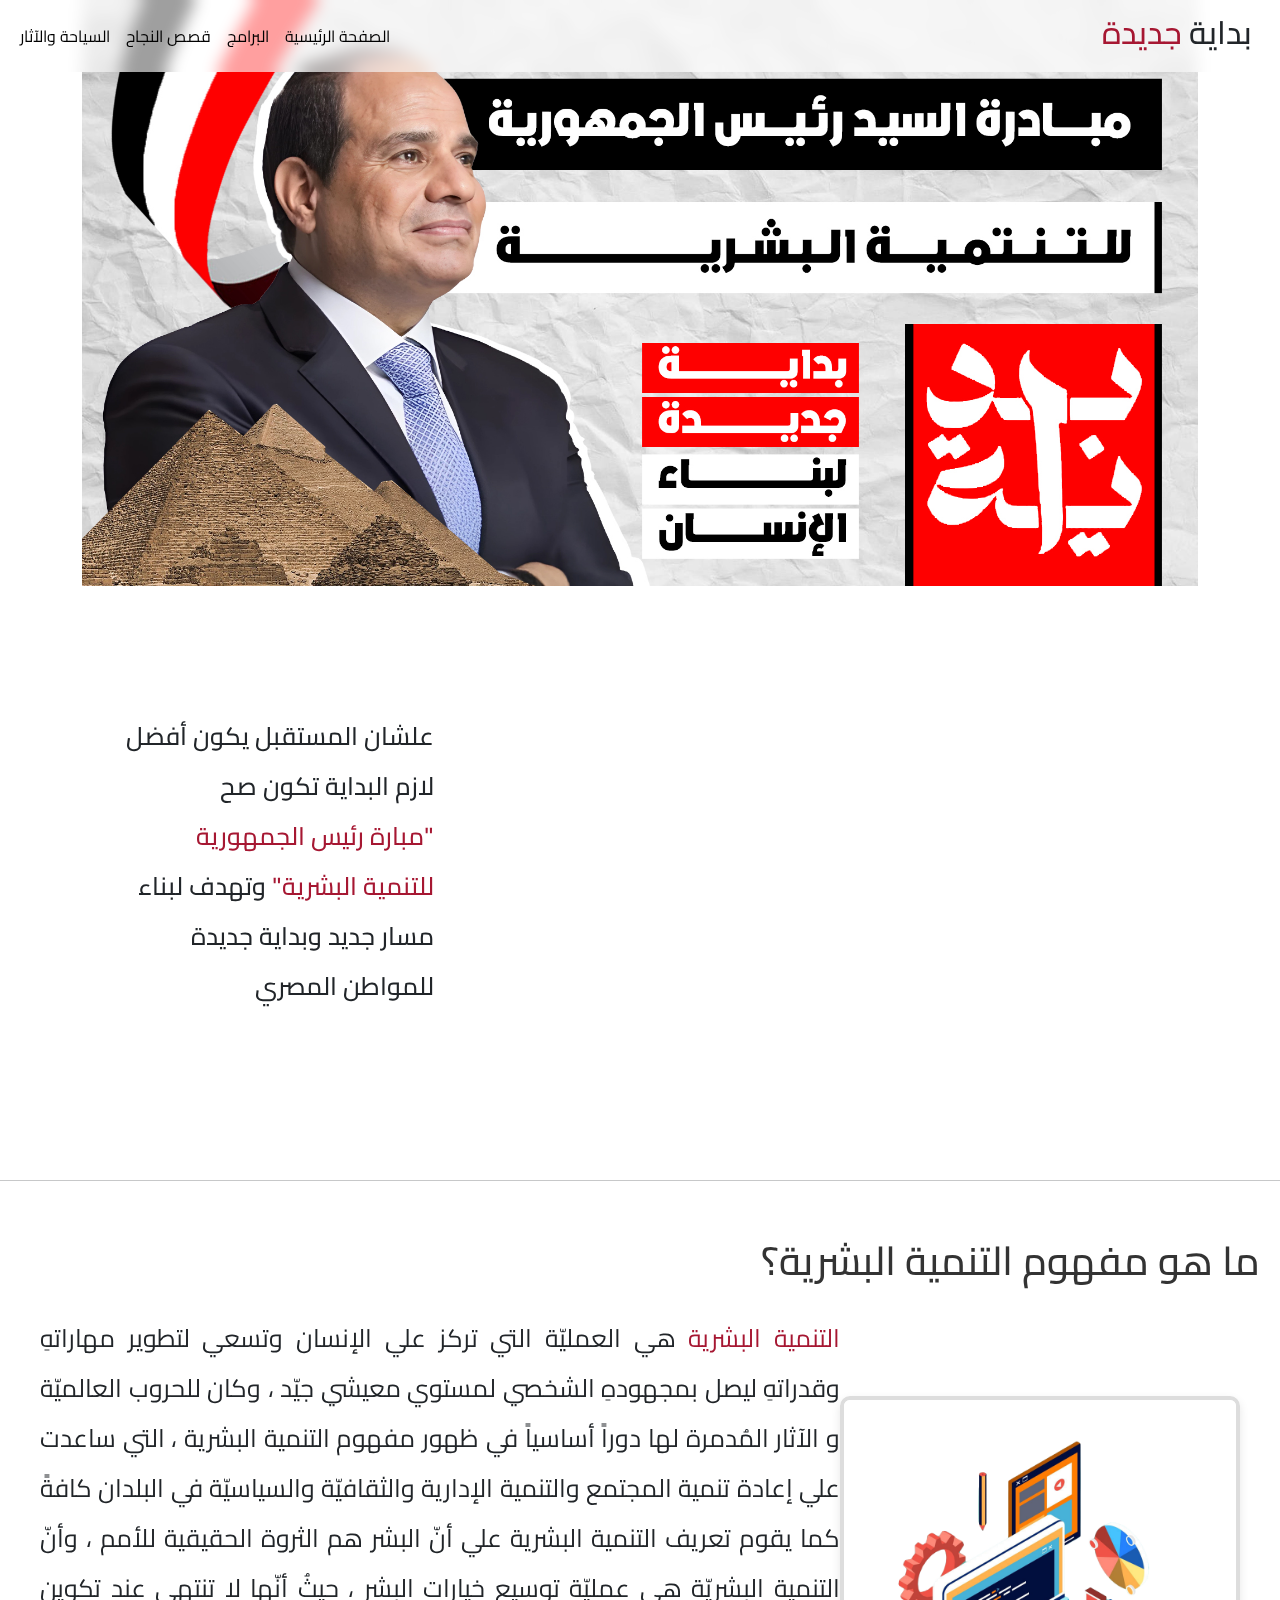
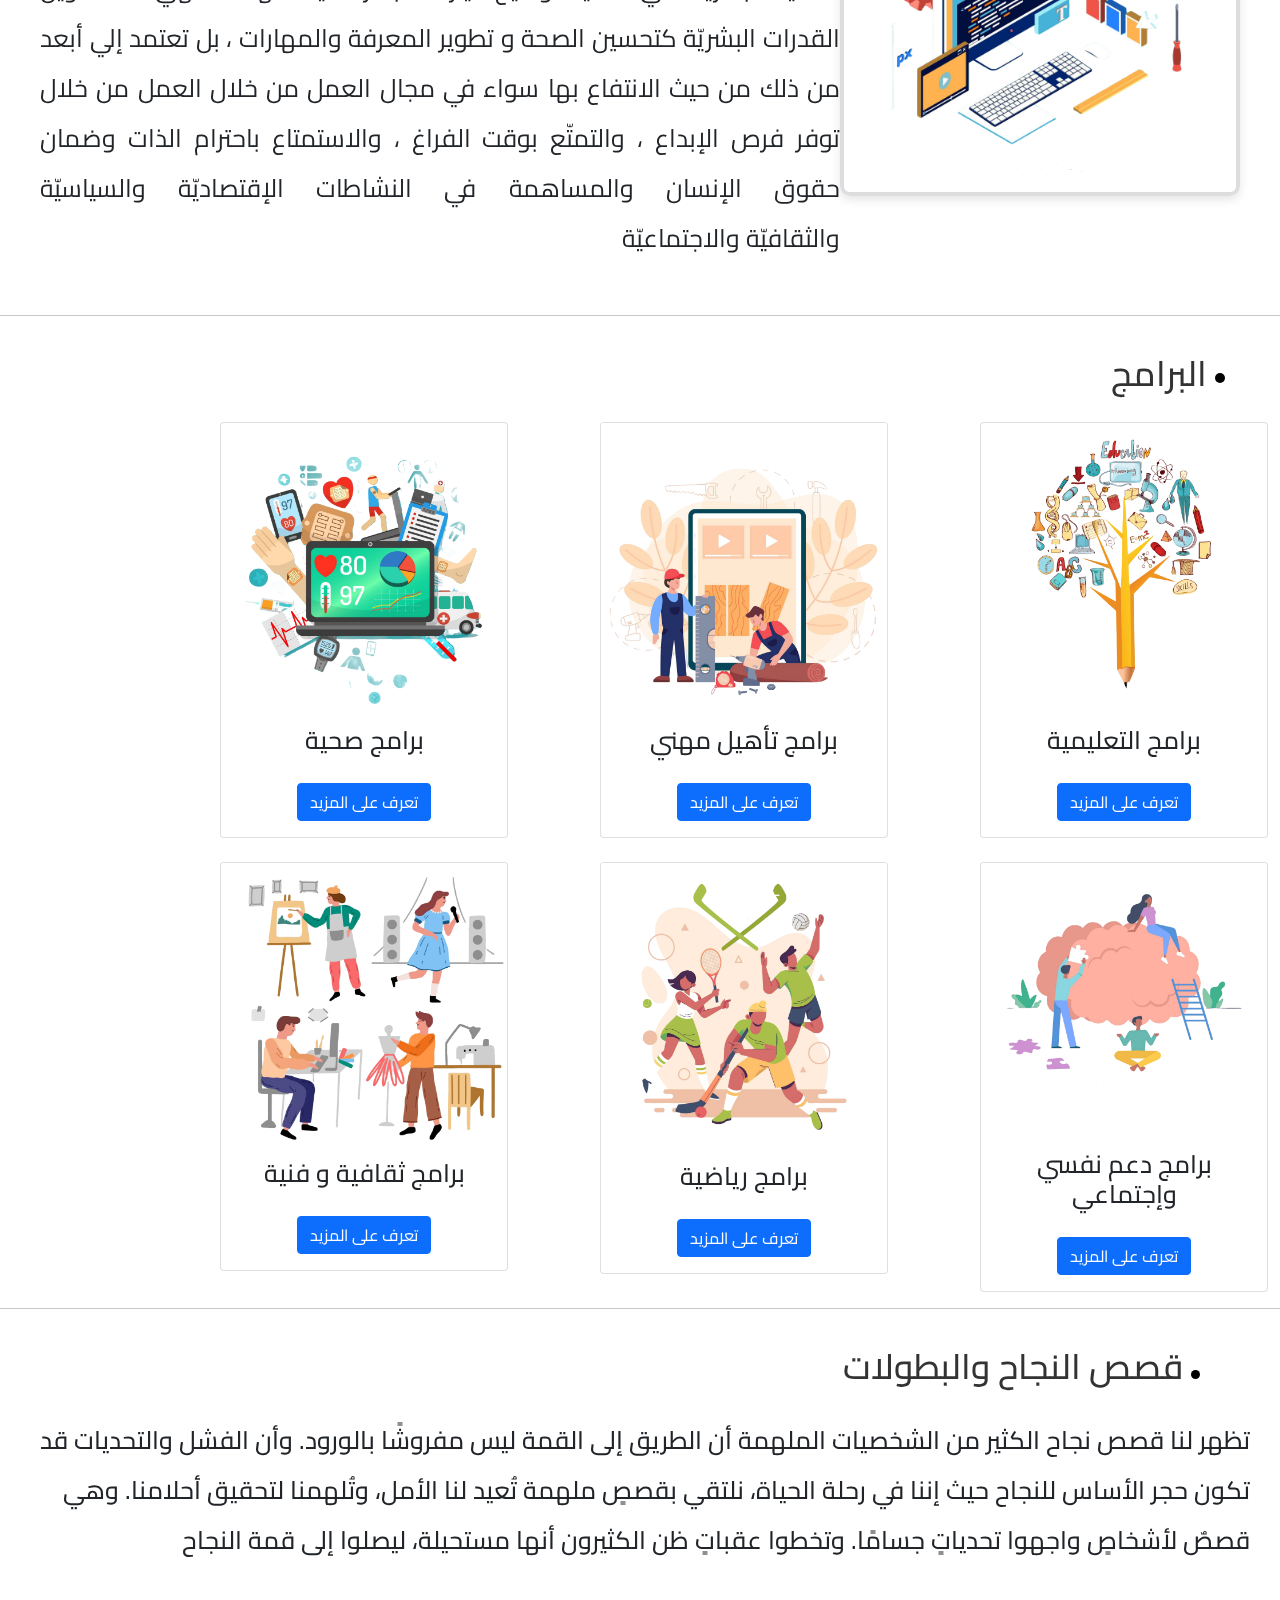
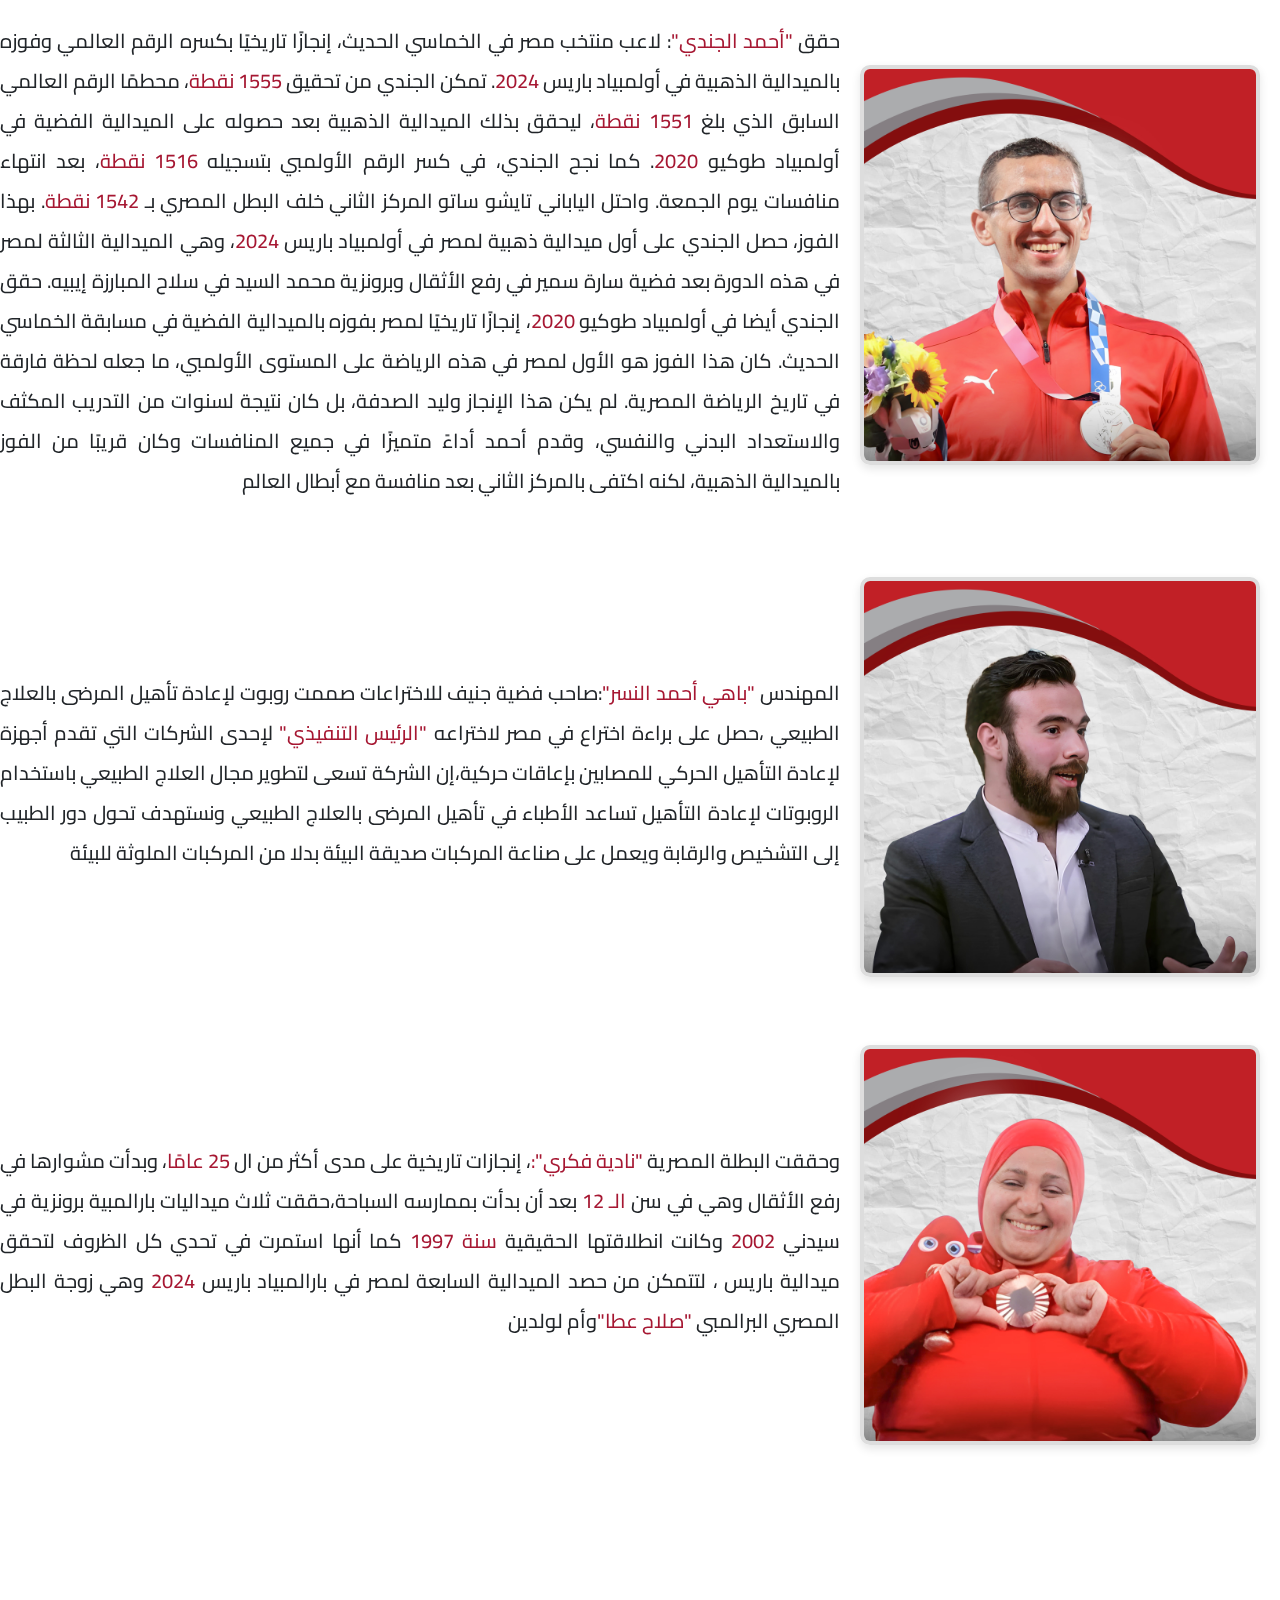
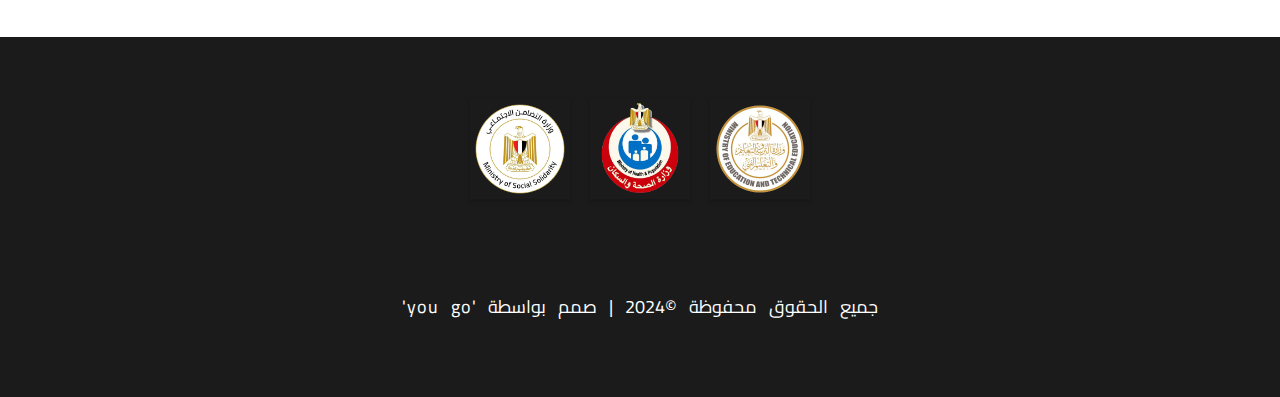
<file: index.html>
<!DOCTYPE html>
<html lang="en" dir="rtl">

<head>
    <meta charset="UTF-8">
    <meta name="viewport" content="width=device-width, initial-scale=1.0">
    <title>بداية جديدة</title>
    <link rel="stylesheet" href="animation/style.css">

    <link rel="Preconnect" href="https://fonts.gstatic.com">
    <link rel="stylesheet" href="css/bootstrap.min.css">
    
    <link rel="preconnect" href="https://fonts.googleapis.com">
    <link rel="preconnect" href="https://fonts.gstatic.com" crossorigin>
    <link href="https://fonts.googleapis.com/css2?family=Cairo:wght@200..1000&display=swap" rel="stylesheet">
        <link rel="icon" href="Image/202408290714421442.jpg">
</head>

<body>
    <!-- navbare -->

    <nav class="navbar navbar-expand-lg  fixed-top" >
      <div class="container-fluid" id="ne">
        <a class="navbar-brand" href="#"><h2 class="logo text-dark" > بداية <span>جديدة</span></h2></a>
        <button class="navbar-toggler" type="button" data-bs-toggle="collapse" data-bs-target="#navbarSupportedContent" aria-controls="navbarSupportedContent" aria-expanded="false" aria-label="Toggle navigation">
          <span class="navbar-toggler-icon"><svg xmlns="http://www.w3.org/2000/svg" width="20" height="20" fill="currentColor" class="bi bi-list" viewBox="0 0 16 16">
            <path fill-rule="evenodd" d="M2.5 12a.5.5 0 0 1 .5-.5h10a.5.5 0 0 1 0 1H3a.5.5 0 0 1-.5-.5m0-4a.5.5 0 0 1 .5-.5h10a.5.5 0 0 1 0 1H3a.5.5 0 0 1-.5-.5m0-4a.5.5 0 0 1 .5-.5h10a.5.5 0 0 1 0 1H3a.5.5 0 0 1-.5-.5"/>
          </svg></span>
        </button>
        <div class="collapse navbar-collapse" id="navbarSupportedContent">
          <ul class="navbar-nav me-auto mb-2 mb-lg-0">
            <li class="nav-item">
              <a class="nav-link active " aria-current="page" href="#on">الصفحة الرئيسية </a>
            </li>
            <li class="nav-item ">
              <a class="nav-link " href="#pr">البرامج</a>
            </li>
            <li class="nav-item">
              <a class="nav-link " href="#su">قصص النجاح</a>
            </li>
            <li class="nav-item">
              <a class="nav-link " href="#tr">السياحة والآثار  </a>
            </li>
          </ul>
        </div>
      </div>
    </nav>
    <header>
      <div class="container">
        <div class="row">
          <div class="col">
            <div class="header-bg">
              <img src="Image/بانر copy.jpg" width="100%" alt="بدايه جديدة">
            </div>
          </div>
        </div>
      </div>
    </header>

    <!---------------------------- section  one ----------------------------------------->
    <section>
     <div class="container">
      <div class="row">
        <div class="video-container d-flex align-items-center">
          
          <div class="col-8 mt-5 mb-4 ml-60" id="im">
            <iframe width="100%" height="500" src="https://www.youtube.com/embed/PiSVflJsbo8?si=IFqBewp-dcQTTsfc" title="YouTube video player" frameborder="0" allow="accelerometer; autoplay; clipboard-write; encrypted-media; gyroscope; picture-in-picture; web-share" referrerpolicy="strict-origin-when-cross-origin" allowfullscreen></iframe>
          </div>
          <h3 class="v-w">
             علشان المستقبل يكون أفضل لازم البداية تكون صح <br>
          <span>"مبارة رئيس الجمهورية للتنمية البشرية"</span> وتهدف لبناء مسار جديد وبداية جديدة للمواطن المصري
          </h3>
        </div>
        
     </div>
    </section>
    <!---------------------------- section  2 ----------------------------------------->
    <hr>
    <section class="one" id="on">
        <h1 >  ما هو مفهوم التنمية البشرية؟</h1> 

        <div class="info">
            <img src="Image/modern-web-design-concept-with-isometric-view.png" alt="" class="photo">
            <p>
              <span>التنمية البشرية</span> هي العمليّة التي تركز علي الإنسان وتسعي لتطوير مهاراتهِ وقدراتهِ ليصل بمجهودهِ الشخصي لمستوي معيشي جيّد ، وكان للحروب العالميّة و الآثار المُدمرة لها دوراً أساسياً في ظهور مفهوم التنمية البشرية ، التي ساعدت علي إعادة تنمية المجتمع والتنمية الإدارية والثقافيّة والسياسيّة في البلدان كافةً
              كما يقوم تعريف التنمية البشرية علي أنّ البشر هم الثروة الحقيقية للأمم ، وأنّ التنمية البشريّة هي عمليّة توسيع خيارات البشر ، حيثُ أنّها لا تنتهي عند تكوين القدرات البشريّة كتحسين الصحة و تطوير المعرفة والمهارات ، بل تعتمد إلي أبعد من ذلك من حيث الانتفاع بها سواء في مجال العمل من خلال العمل من خلال توفر فرص الإبداع ، والتمتّع بوقت الفراغ ، والاستمتاع باحترام الذات وضمان حقوق الإنسان والمساهمة في النشاطات الإقتصاديّة والسياسيّة والثقافيّة والاجتماعيّة 
            </p>
        </div>
    </section>
    




    <!---------------------------- section  3--------------------------------------------->
<hr>
     <section class="two" id="pr">
        <h1 class="t-circle">   البرامج</h1>
        <div class="container" style="margin-left: 160PX;">
            <div class="row">
              <!-- 1 -->
              <div class="col-md-4">
                <div class="card" style="width: 18rem;">
                  <img src="Image/education-doodle-concept.png" class="card-img-top" alt=" تعليمية">
                  <div class="card-body" style="text-align: center;">
                    <h3 class="card-title"style="text-align: center; ">برامج التعليمية</h3>
                    <!-- <p class="card-text">Some quick example text to build on the card title and make up the bulk of the card's content.</p> -->
                    <a href="index_t.html" class="btn btn-primary">تعرف على المزيد</a>
                  </div>
                </div>
              </div>
          
              <!-- 2 -->
              <div class="col-md-4">
                <div class="card" style="width: 18rem;">
                  <img src="Image/flooring-installer-online-service-platform-professional-parquet-laying-home-repair-renovation-concept-online-tutorial-isolated-flat-vector-illustration.png" class="card-img-top" alt="تأهيل مهني">
                  <div class="card-body" style="text-align: center;">
                    <h3 class="card-title"style="text-align: center;">برامج تأهيل مهني</h3>
                    <!-- <p class="card-text">Some quick example text to build on the card title and make up the bulk of the card's content.</p> -->
                    <a href="index-th.html" class="btn btn-primary">تعرف على المزيد</a>
                  </div>
                </div>
              </div>
          
              <!-- 3 -->
              <div class="col-md-4">
                <div class="card" style="width: 18rem;">
                  <img src="Image/intelligent-plaster-concept.png" class="card-img-top" alt="صحة">
                  <div class="card-body" style="text-align: center;">
                    <h3 class="card-title"style="text-align: center;">برامج صحية </h3>
                    <!-- <p class="card-text">Some quick example text to build on the card title and make up the bulk of the card's content.</p> -->
                    <a href="index-fo.html" class="btn btn-primary">تعرف على المزيد</a>
                  </div>
                </div>
              </div>
            </div>
          
            <!-- مسافة بين الصف الأول والصف الثاني -->
            <div class="row mt-4"> <!-- هنا أضفنا `mt-4` لزيادة المسافة -->
              <!-- 4 -->
              <div class="col-md-4">
                <div class="card" style="width: 18rem;">
                  <img src="Image/mental-health-awareness-concept.png" class="card-img-top" alt="دعم نفسي">
                  <div class="card-body" style="text-align: center;">
                    <h3 class="card-title"style="text-align: center;">برامج دعم نفسي وإجتماعي</h3>
                    <!-- <p class="card-text">Some quick example text to build on the card title and make up the bulk of the card's content.</p> -->
                    <a href="index-fi.html" class="btn btn-primary">تعرف على المزيد</a>
                  </div>
                </div>
              </div>
          
              <!-- 5 -->
              <div class="col-md-4">
                <div class="card" style="width: 18rem;">
                  <img src="Image/hand-drawn-national-sports-day-illustration.png" class="card-img-top" alt="برامج رياضيه">
                  <div class="card-body"style="text-align: center;">
                    <h3 class="card-title" style="text-align: center;">برامج رياضية</h3>
                    <!-- <p class="card-text">Some quick example text to build on the card title and make up the bulk of the card's content.</p> -->
                    <a href="index-si.html" class="btn btn-primary">تعرف على المزيد</a>
                  </div>
                </div>
              </div>
          
              <!-- 6 -->
              <div class="col-md-4">
                <div class="card" style="width: 18rem;">
                  <img src="Image/set-artists-work.png" class="card-img-top" alt="ثقافية وفنية">
                  <div class="card-body"style="text-align: center;">
                    <h3 class="card-title"style="text-align: center;">برامج ثقافية و فنية</h3>
                    <!-- <p class="card-text">Some quick example text to build on the card title and make up the bulk of the card's content.</p> -->
                    <a href="index-se.html" class="btn btn-primary">تعرف على المزيد</a>
                  </div>
                </div>
              </div>
            </div>
          </div>
          

     </section>




      <!---------------------------- section  there--------------------------------------------->
      <hr>
      <section class="there" id="su">
        <h1 class="th-circle">  قصص النجاح والبطولات</h1>
        <div class="spo">
            <h3> تظهر لنا قصص نجاح الكثير من الشخصيات الملهمة أن الطريق إلى القمة ليس مفروشًا بالورود. وأن الفشل والتحديات قد تكون حجر الأساس للنجاح

              حيث إننا في رحلة الحياة، نلتقي بقصصٍ ملهمة تُعيد لنا الأمل، وتُلهمنا لتحقيق أحلامنا. وهي قصصٌ لأشخاصٍ واجهوا تحدياتٍ جسامًا. وتخطوا عقباتٍ ظن الكثيرون أنها مستحيلة، ليصلوا إلى قمة النجاح
            </h3>
        </div>
        <br> <br>
        <div class="spo-o">
            <img src="Image/ahmed2.jpg" alt="" class="photo">
            <h2 class="spo-w">
              حقق <span>"أحمد الجندي"</span>: لاعب منتخب مصر في الخماسي الحديث، إنجازًا تاريخيًا بكسره الرقم العالمي وفوزه بالميدالية الذهبية في أولمبياد باريس <span>2024</span>.
              تمكن الجندي من تحقيق <span>1555 نقطة</span>، محطمًا الرقم العالمي السابق الذي بلغ <span>1551 نقطة</span>، ليحقق بذلك الميدالية الذهبية بعد حصوله على الميدالية الفضية في أولمبياد طوكيو <span>2020</span>.
              كما نجح الجندي، في كسر الرقم الأولمبي بتسجيله <span>1516 نقطة</span>، بعد انتهاء منافسات يوم الجمعة. واحتل الياباني تايشو ساتو المركز الثاني خلف البطل المصري بـ <span>1542 نقطة</span>.
              بهذا الفوز، حصل الجندي على أول ميدالية ذهبية لمصر في أولمبياد باريس <span>2024</span>، وهي الميدالية الثالثة لمصر في هذه الدورة بعد فضية سارة سمير في رفع الأثقال وبرونزية محمد السيد في سلاح المبارزة إيبيه.
              حقق الجندي أيضا في أولمبياد طوكيو <span>2020</span>، إنجازًا تاريخيًا لمصر بفوزه بالميدالية الفضية في مسابقة الخماسي الحديث.
              كان هذا الفوز هو الأول لمصر في هذه الرياضة على المستوى الأولمبي، ما جعله لحظة فارقة في تاريخ الرياضة المصرية.
              لم يكن هذا الإنجاز وليد الصدفة، بل كان نتيجة لسنوات من التدريب المكثف والاستعداد البدني والنفسي، وقدم أحمد أداءً متميزًا في جميع المنافسات وكان قريبًا من الفوز بالميدالية الذهبية، لكنه اكتفى بالمركز الثاني بعد منافسة  مع أبطال العالم
        
        </div>
        
        <br> <br>
        <div class="spo-a">
            <img src="Image/bahy2.jpg" alt="" class="photo">
            <h2 class="spo-w">
              المهندس <span>"باهي أحمد النسر"</span>:صاحب فضية جنيف للاختراعات صممت روبوت لإعادة تأهيل المرضى بالعلاج الطبيعي  ،حصل على براءة اختراع في مصر لاختراعه <span>"الرئيس التنفيذي"</span> لإحدى الشركات التي تقدم أجهزة لإعادة التأهيل الحركي للمصابين بإعاقات حركية،إن الشركة تسعى لتطوير مجال العلاج الطبيعي باستخدام الروبوتات لإعادة التأهيل تساعد الأطباء في تأهيل المرضى بالعلاج الطبيعي ونستهدف تحول دور الطبيب إلى التشخيص والرقابة ويعمل على صناعة المركبات صديقة البيئة بدلا من المركبات الملوثة للبيئة
            </h2>
        </div>
        
        <br> <br>
        <div class="spo-n">
            <img src="Image/nadia2.jpg" alt="" class="photo">
            <h2 class="spo-w">
    وحققت البطلة المصرية <span>"نادية فكري":</span>، إنجازات تاريخية على مدى أكثر من  ال<span> 25 عامًا</span>، وبدأت مشوارها في رفع الأثقال وهي في سن  <span>الـ 12  </span> بعد أن بدأت بممارسه السباحة،حققت ثلاث ميداليات بارالمبية برونزية في سيدني <span>2002</span> وكانت انطلاقتها الحقيقية <span>سنة 1997</span>  كما أنها استمرت في تحدي كل الظروف لتحقق ميدالية باريس ، لتتمكن من حصد الميدالية السابعة لمصر في بارالمبياد باريس <span>2024</span> وهي زوجة البطل المصري البرالمبي <span>"صلاح عطا"</span>وأم لولدين    
            </h2>
        </div>

      </section>
      <!-- footer in html  -->

    <footer>
    
      <ul class="social-icons">
          <li><a href="https://moe.gov.eg" target="_blank">
            <img src="Image/WhatsApp Image 2024-09-29 at 4.44.34 PM.png" alt="وزارة التربية والتعليم" class="social-icon"></a></li>
          <li><a href="https://www.facebook.com/egypt.mohp?mibextid=ZbWKwL\" target="_blank">
            <img src="Image/WhatsApp Image 2024-09-29 at 4.41.51 PM.png" alt="وزارة الصحة والإسكان" class="social-icon"></a></li>
          <li><a href="https://www.facebook.com/MoSS.Egypt?mibextid=ZbWKwL" target="_blank">
            <img src="Image/WhatsApp Image 2024-09-29 at 4.41.51 PM (1).png" alt="وزارة التضمان الأجتتماعي" class="social-icon"></a></li>
      </ul>
      <div class="pf">
          <p>  جميع الحقوق محفوظة ©2024 |   صمم بواسطة    <span class="fo"> 'you go'</span>    </p>
      </div>
  </footer>


    <script src="js/bootstrap.min.js"></script>
</body>

</html>
</file>
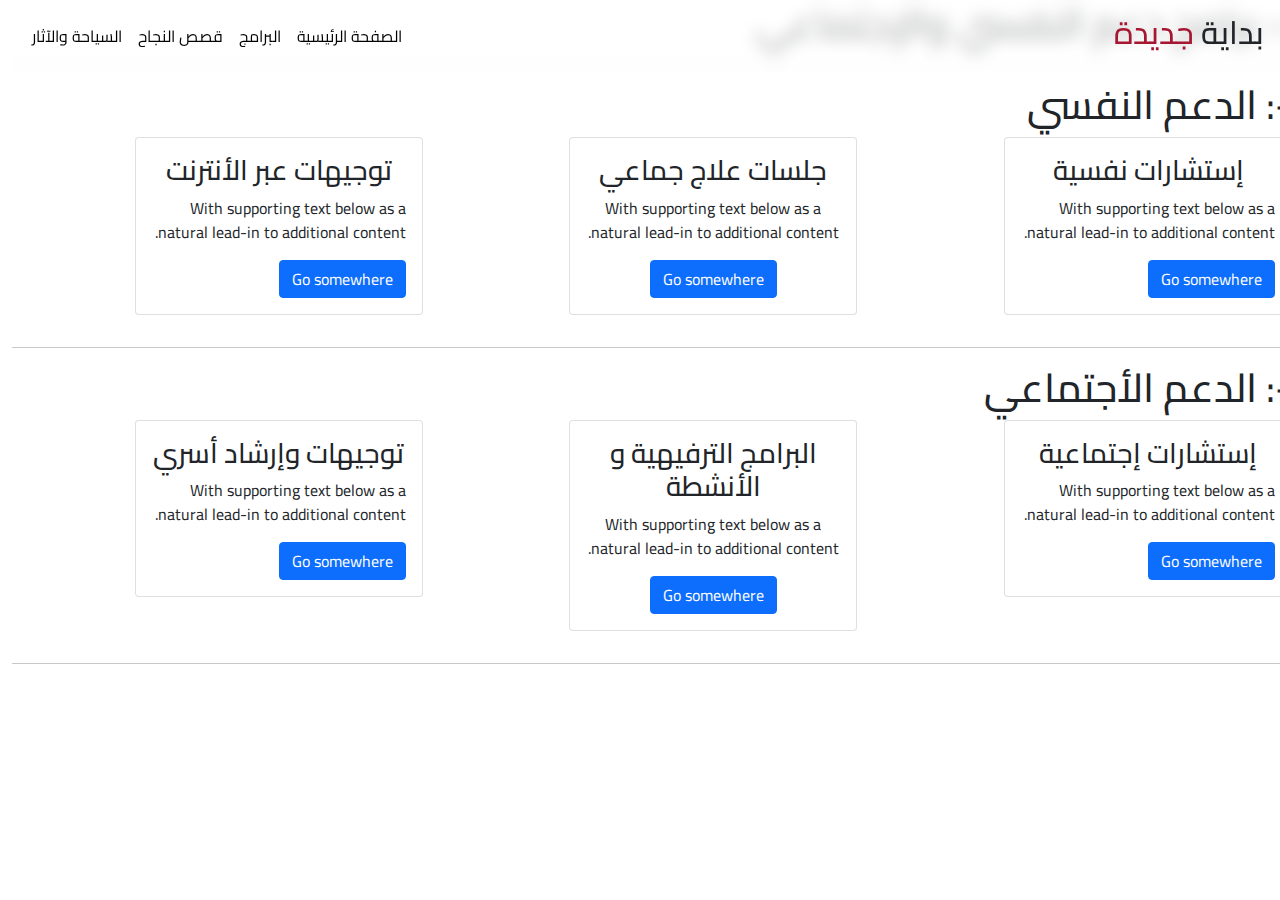
<file: index-fi.html>
<!DOCTYPE html>
<html lang="en" dir="rtl">
<head>
    <meta charset="UTF-8">
    <meta name="viewport" content="width=device-width, initial-scale=1.0">
    <title>دعم نفسي وإجتماعي</title>
    <link rel="stylesheet" href="animation5/style-fi.css">
    <link rel="Preconnect" href="https://fonts.gstatic.com">
    <link rel="stylesheet" href="css/bootstrap.min.css">
    <link rel="preconnect" href="https://fonts.googleapis.com">
    <link rel="preconnect" href="https://fonts.gstatic.com" crossorigin>
    <link href="https://fonts.googleapis.com/css2?family=Cairo:wght@200..1000&display=swap" rel="stylesheet">
        <link rel="icon" href="Image/202408290714421442.jpg">
</head>
<body>
             <!-- navbare -->
             <nav class="navbar navbar-expand-lg  fixed-top">
              <div class="container-fluid">
                <a class="navbar-brand" href="index.html#ne"><h2 class="logo text-dark" > بداية <span>جديدة</span></h2></a>
                <button class="navbar-toggler" type="button" data-bs-toggle="collapse" data-bs-target="#navbarSupportedContent" aria-controls="navbarSupportedContent" aria-expanded="false" aria-label="Toggle navigation">
                  <span class="navbar-toggler-icon"><svg xmlns="http://www.w3.org/2000/svg" width="20" height="20" fill="currentColor" class="bi bi-list" viewBox="0 0 16 16">
                    <path fill-rule="evenodd" d="M2.5 12a.5.5 0 0 1 .5-.5h10a.5.5 0 0 1 0 1H3a.5.5 0 0 1-.5-.5m0-4a.5.5 0 0 1 .5-.5h10a.5.5 0 0 1 0 1H3a.5.5 0 0 1-.5-.5m0-4a.5.5 0 0 1 .5-.5h10a.5.5 0 0 1 0 1H3a.5.5 0 0 1-.5-.5"/>
                  </svg></span>
                </button>
                <div class="collapse navbar-collapse" id="navbarSupportedContent">
                  <ul class="navbar-nav me-auto mb-2 mb-lg-0">
                    <li class="nav-item">
                      <a class="nav-link active " aria-current="page" href="index_t.html#on">الصفحة الرئيسية </a>
                    </li>
                    <li class="nav-item ">
                      <a class="nav-link " href="index.html#pr">البرامج</a>
                    </li>
                    <li class="nav-item">
                      <a class="nav-link " href="index.html#su">قصص النجاح</a>
                    </li>
                    <li class="nav-item">
                      <a class="nav-link " href="index.html#tr">السياحة والآثار  </a>
                    </li>
                  </ul>
                </div>
              </div>
            </nav>
                     <!---------------------------- section  one ----------------------------------------->
                
                    <section class="#">
                        <h1 class="with-circle"> -: برامج دعم النفسي والإجتماعي </h1> 
                    </section>
                    <hr>
                         <!---------------------------- section  one ----------------------------------------->
                         <section>
                         <h1 class="with-circle"> -:   الدعم النفسي </h1> 

                         <div class="row">
                            <div class="col-md-4 mb-3">
                              <div class="card" style="width: 18rem;">
                                <div class="card-body">
                                  <h3 class="card-title">  إستشارات نفسية</h3>
                                  <p class="card-text">With supporting text below as a natural lead-in to additional content.</p>
                                  <a href="#" class="btn btn-primary">Go somewhere</a>
                                </div>
                              </div>
                            </div>
                          
                            <div class="col-md-4 mb-3">
                              <div class="card text-center" style="width: 18rem;">
                                <div class="card-body">
                                  <h3 class="card-title">    جلسات علاج جماعي </h3>
                                  <p class="card-text">With supporting text below as a natural lead-in to additional content.</p>
                                  <a href="#" class="btn btn-primary">Go somewhere</a>
                                </div>
                              </div>
                            </div>
                          
                            <div class="col-md-4 mb-3">
                              <div class="card text-end" style="width: 18rem;">
                                <div class="card-body">
                                  <h3 class="card-title">  توجيهات عبر الأنترنت </h3>
                                  <p class="card-text">With supporting text below as a natural lead-in to additional content.</p>
                                  <a href="#" class="btn btn-primary">Go somewhere</a>
                                </div>
                              </div>
                            </div>
                          </div>
                        </section>
                        <hr>

                          <!---------------------------- section  one ----------------------------------------->
                          <section>
                            <h1 class="with-circle"> -:   الدعم الأجتماعي  </h1> 
   
                            <div class="row">
                               <div class="col-md-4 mb-3">
                                 <div class="card" style="width: 18rem;">
                                   <div class="card-body">
                                     <h3 class="card-title">  إستشارات إجتماعية</h3>
                                     <p class="card-text">With supporting text below as a natural lead-in to additional content.</p>
                                     <a href="#" class="btn btn-primary">Go somewhere</a>
                                   </div>
                                 </div>
                               </div>
                             
                               <div class="col-md-4 mb-3">
                                 <div class="card text-center" style="width: 18rem;">
                                   <div class="card-body">
                                     <h3 class="card-title">    البرامج الترفيهية و الأنشطة</h3>
                                     <p class="card-text">With supporting text below as a natural lead-in to additional content.</p>
                                     <a href="#" class="btn btn-primary">Go somewhere</a>
                                   </div>
                                 </div>
                               </div>
                             
                               <div class="col-md-4 mb-3">
                                 <div class="card text-end" style="width: 18rem;">
                                   <div class="card-body">
                                     <h3 class="card-title">  توجيهات وإرشاد أسري</h3>
                                     <p class="card-text">With supporting text below as a natural lead-in to additional content.</p>
                                     <a href="#" class="btn btn-primary">Go somewhere</a>
                                   </div>
                                 </div>
                               </div>
                             </div>
                           </section>
                           <hr>
</body>
</html>
</file>
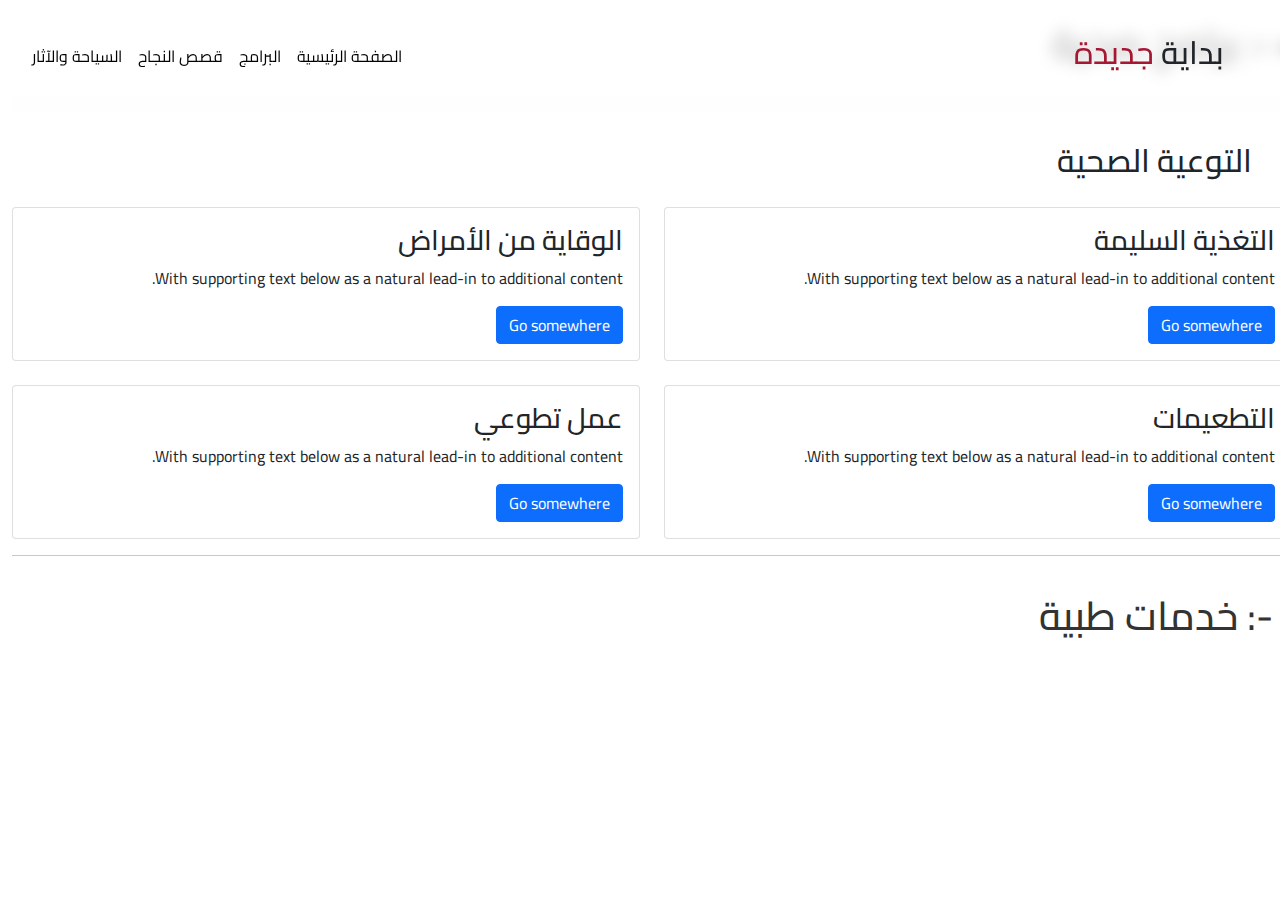
<file: index-fo.html>
<!DOCTYPE html>
<html lang="en" dir="rtl">
<head>
    <meta charset="UTF-8">
    <meta name="viewport" content="width=device-width, initial-scale=1.0">
    <title>برامج صحية</title>
    <link rel="stylesheet" href="animation4/style-fo.css">
    <link rel="Preconnect" href="https://fonts.gstatic.com">
    <link rel="stylesheet" href="css/bootstrap.min.css">
    <link rel="preconnect" href="https://fonts.googleapis.com">
    <link rel="preconnect" href="https://fonts.gstatic.com" crossorigin>
    <link href="https://fonts.googleapis.com/css2?family=Cairo:wght@200..1000&display=swap" rel="stylesheet">
        <link rel="icon" href="Image/202408290714421442.jpg">
</head>
<body>
  <!-- nav -->
  <nav class="navbar navbar-expand-lg  fixed-top">
    <div class="container-fluid">
      <a class="navbar-brand" href="index.html#ne"><h2 class="logo text-dark" > بداية <span>جديدة</span></h2></a>
      <button class="navbar-toggler" type="button" data-bs-toggle="collapse" data-bs-target="#navbarSupportedContent" aria-controls="navbarSupportedContent" aria-expanded="false" aria-label="Toggle navigation">
        <span class="navbar-toggler-icon"><svg xmlns="http://www.w3.org/2000/svg" width="20" height="20" fill="currentColor" class="bi bi-list" viewBox="0 0 16 16">
          <path fill-rule="evenodd" d="M2.5 12a.5.5 0 0 1 .5-.5h10a.5.5 0 0 1 0 1H3a.5.5 0 0 1-.5-.5m0-4a.5.5 0 0 1 .5-.5h10a.5.5 0 0 1 0 1H3a.5.5 0 0 1-.5-.5m0-4a.5.5 0 0 1 .5-.5h10a.5.5 0 0 1 0 1H3a.5.5 0 0 1-.5-.5"/>
        </svg></span>
      </button>
      <div class="collapse navbar-collapse" id="navbarSupportedContent">
        <ul class="navbar-nav me-auto mb-2 mb-lg-0">
          <li class="nav-item">
            <a class="nav-link active " aria-current="page" href="index_t.html#on">الصفحة الرئيسية </a>
          </li>
          <li class="nav-item ">
            <a class="nav-link " href="index.html#pr">البرامج</a>
          </li>
          <li class="nav-item">
            <a class="nav-link " href="index.html#su">قصص النجاح</a>
          </li>
          <li class="nav-item">
            <a class="nav-link " href="index.html#tr">السياحة والآثار  </a>
          </li>
        </ul>
      </div>
    </div>
  </nav>
                 <!---------------------------- section  one ----------------------------------------->
                 <section class="hel">
    
                    <h1 class="with-circle"> -: برامج صحية </h1>
                 </section>
                 <hr>
                    <!---------------------------- section  two ----------------------------------------->
                    <section class="hel-tw">
 <h2> التوعية الصحية</h2>

 <div class="row">
    <div class="col-sm-6 mb-3 mb-sm-0">
      <div class="card">
        <div class="card-body">
          <h3 class="card-title">  التغذية السليمة</h3>
          <p class="card-text">With supporting text below as a natural lead-in to additional content.</p>
          <a href="#" class="btn btn-primary">Go somewhere</a>
        </div>
      </div>
    </div>
    <div class="col-sm-6">
      <div class="card">
        <div class="card-body">
          <h3 class="card-title">الوقاية من الأمراض  </h3>
          <p class="card-text">With supporting text below as a natural lead-in to additional content.</p>
          <a href="#" class="btn btn-primary">Go somewhere</a>
        </div>
      </div>
    </div>
  </div>
  
  <!-- إضافة فئة mt-4 هنا لإضافة مسافة -->
  <div class="row mt-4">
    <div class="col-sm-6 mb-3 mb-sm-0">
      <div class="card">
        <div class="card-body">
          <h3 class="card-title">التطعيمات   </h3>
          <p class="card-text">With supporting text below as a natural lead-in to additional content.</p>
          <a href="#" class="btn btn-primary">Go somewhere</a>
        </div>
      </div>
    </div>
    <div class="col-sm-6">
      <div class="card">
        <div class="card-body">
          <h3 class="card-title"> عمل تطوعي </h3>
          <p class="card-text">With supporting text below as a natural lead-in to additional content.</p>
          <a href="#" class="btn btn-primary">Go somewhere</a>
        </div>
      </div>
    </div>
  </div>
  
                    </section>
                    <hr>
 <!---------------------------- section  threr  ----------------------------------------->

 <section class="#">
    <h1 class="with-circle"> -:  خدمات طبية </h1> 
    
</section>


</body>
</html>
</file>
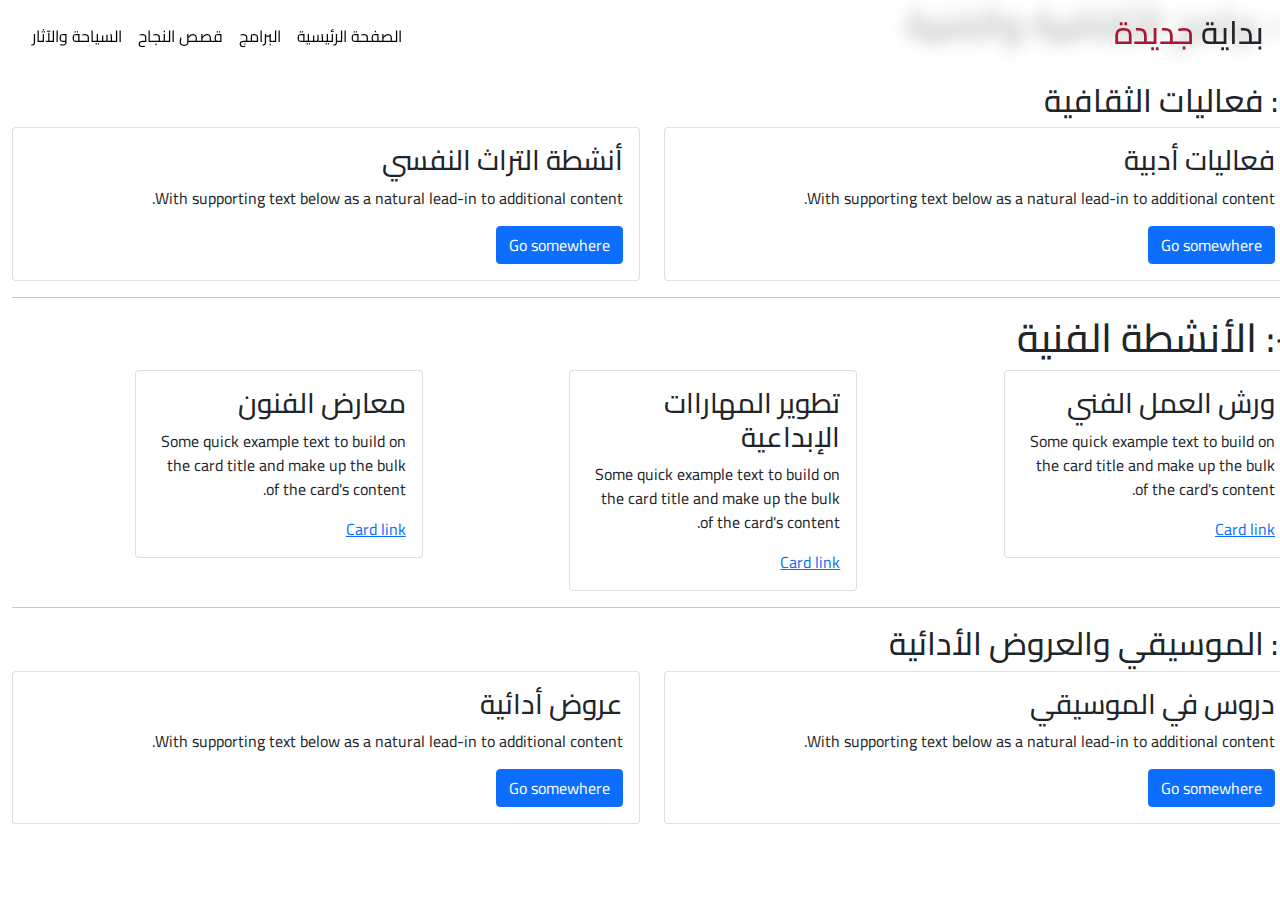
<file: index-se.html>
<!DOCTYPE html>
<html lang="en" dir="rtl">
<head>
    <meta charset="UTF-8" >
    <meta name="viewport" content="width=device-width, initial-scale=1.0">
    <title>الثقافية والفنية</title>
    <link rel="stylesheet" href="animation6/style-si.css">
    <link rel="Preconnect" href="https://fonts.gstatic.com">
    <link rel="stylesheet" href="css/bootstrap.min.css">
    <link rel="preconnect" href="https://fonts.googleapis.com">
    <link rel="preconnect" href="https://fonts.gstatic.com" crossorigin>
    <link href="https://fonts.googleapis.com/css2?family=Cairo:wght@200..1000&display=swap" rel="stylesheet">
        <link rel="icon" href="Image/202408290714421442.jpg">
</head>
<body>
      <!-- navbare -->
      <nav class="navbar navbar-expand-lg  fixed-top">
        <div class="container-fluid">
          <a class="navbar-brand" href="index.html#ne"><h2 class="logo text-dark" > بداية <span>جديدة</span></h2></a>
          <button class="navbar-toggler" type="button" data-bs-toggle="collapse" data-bs-target="#navbarSupportedContent" aria-controls="navbarSupportedContent" aria-expanded="false" aria-label="Toggle navigation">
            <span class="navbar-toggler-icon"><svg xmlns="http://www.w3.org/2000/svg" width="20" height="20" fill="currentColor" class="bi bi-list" viewBox="0 0 16 16">
              <path fill-rule="evenodd" d="M2.5 12a.5.5 0 0 1 .5-.5h10a.5.5 0 0 1 0 1H3a.5.5 0 0 1-.5-.5m0-4a.5.5 0 0 1 .5-.5h10a.5.5 0 0 1 0 1H3a.5.5 0 0 1-.5-.5m0-4a.5.5 0 0 1 .5-.5h10a.5.5 0 0 1 0 1H3a.5.5 0 0 1-.5-.5"/>
            </svg></span>
          </button>
          <div class="collapse navbar-collapse" id="navbarSupportedContent">
            <ul class="navbar-nav me-auto mb-2 mb-lg-0">
              <li class="nav-item">
                <a class="nav-link active " aria-current="page" href="index_t.html#on">الصفحة الرئيسية </a>
              </li>
              <li class="nav-item ">
                <a class="nav-link " href="index.html#pr">البرامج</a>
              </li>
              <li class="nav-item">
                <a class="nav-link " href="index.html#su">قصص النجاح</a>
              </li>
              <li class="nav-item">
                <a class="nav-link " href="index.html#tr">السياحة والآثار  </a>
              </li>
            </ul>
          </div>
        </div>
      </nav>
             <!---------------------------- section  one ----------------------------------------->
                
            
                <section class="hel">
    
                    <h1 class="with-circle"> -: برامج الثقافية والفنية </h1>
                 </section>
                 <hr>
             </section>
            <!---------------------------- section  2 ----------------------------------------->
            <section class="#">
                <h2 class="with-circle"> -:   فعاليات الثقافية </h2> 
                
                <div class="row">
                    <div class="col-sm-6 mb-3 mb-sm-0">
                      <div class="card">
                        <div class="card-body">
                          <h3 class="card-title">فعاليات أدبية   </h3>
                          <p class="card-text">With supporting text below as a natural lead-in to additional content.</p>
                          <a href="#" class="btn btn-primary">Go somewhere</a>
                        </div>
                      </div>
                    </div>
                    <div class="col-sm-6">
                      <div class="card">
                        <div class="card-body">
                          <h3 class="card-title"> أنشطة التراث النفسي</h3>
                          <p class="card-text">With supporting text below as a natural lead-in to additional content.</p>
                          <a href="#" class="btn btn-primary">Go somewhere</a>
                        </div>
                      </div>
                    </div>
                  </div>
            </section>
            <hr>
             <!---------------------------- section  3 ----------------------------------------->
             <section class="#">
                <h1 class="with-circle"> -:  الأنشطة الفنية </h1> 
                <div class="row">
                  <div class="col-md-4">
                    <div class="card" style="width: 18rem;">
                      <div class="card-body">
                        <h3 class="card-title"> ورش العمل الفني</h3>
                        <!-- <h6 class="card-subtitle mb-2 text-body-secondary">Card subtitle 1</h6> -->
                        <p class="card-text">Some quick example text to build on the card title and make up the bulk of the card's content.</p>
                        <a href="#" class="card-link">Card link</a>
                        <!-- <a href="#" class="card-link">Another link</a> -->
                      </div>
                    </div>
                  </div>
                
                  <div class="col-md-4">
                    <div class="card" style="width: 18rem;">
                      <div class="card-body">
                        <h3 class="card-title">تطوير المهاراات الإبداعية  </h3>
                        <!-- <h6 class="card-subtitle mb-2 text-body-secondary">Card subtitle 2</h6> -->
                        <p class="card-text">Some quick example text to build on the card title and make up the bulk of the card's content.</p>
                        <a href="#" class="card-link">Card link</a>
                        <!-- <a href="#" class="card-link">Another link</a> -->
                      </div>
                    </div>
                  </div>
                
                  <div class="col-md-4">
                    <div class="card" style="width: 18rem;">
                      <div class="card-body">
                        <h3 class="card-title">معارض الفنون </h3>
                        <!-- <h6 class="card-subtitle mb-2 text-body-secondary">Card subtitle 3</h6> -->
                        <p class="card-text">Some quick example text to build on the card title and make up the bulk of the card's content.</p>
                        <a href="#" class="card-link">Card link</a>
                        <!-- <a href="#" class="card-link">Another link</a> -->
                      </div>
                    </div>
                  </div>
                </div>
              </section>
                <!---------------------------- section  3 ----------------------------------------->
                <hr>
                <section class="#">
                    <h2 class="with-circle"> -:    الموسيقي والعروض الأدائية </h2> 
                    
                    <div class="row">
                        <div class="col-sm-6 mb-3 mb-sm-0">
                          <div class="card">
                            <div class="card-body">
                              <h3 class="card-title"> دروس في الموسيقي   </h3>
                              <p class="card-text">With supporting text below as a natural lead-in to additional content.</p>
                              <a href="#" class="btn btn-primary">Go somewhere</a>
                            </div>
                          </div>
                        </div>
                        <div class="col-sm-6">
                          <div class="card">
                            <div class="card-body">
                              <h3 class="card-title">   عروض أدائية</h3>
                              <p class="card-text">With supporting text below as a natural lead-in to additional content.</p>
                              <a href="#" class="btn btn-primary">Go somewhere</a>
                            </div>
                          </div>
                        </div>
                      </div>
                </section>
                
</body>
</html>
</file>
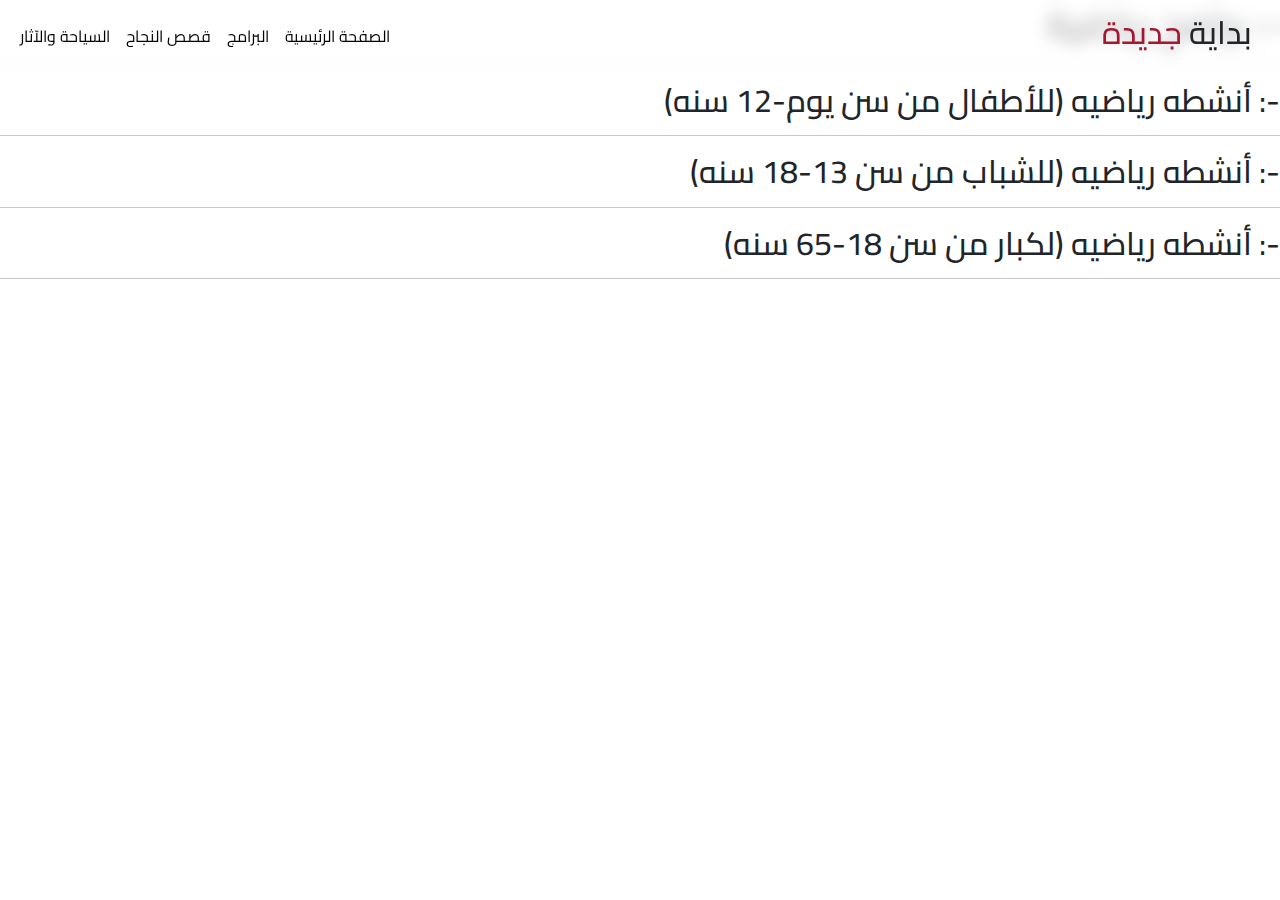
<file: index-si.html>
<!DOCTYPE html>
<html lang="en" dir="rtl">
<head>
    <meta charset="UTF-8" >
    <meta name="viewport" content="width=device-width, initial-scale=1.0">
    <title>البرامج الرياضية</title>
    <link rel="stylesheet" href="animation7/style-se.css">
    <link rel="Preconnect" href="https://fonts.gstatic.com">
    <link rel="stylesheet" href="css/bootstrap.min.css">
    <link rel="preconnect" href="https://fonts.googleapis.com">
    <link rel="preconnect" href="https://fonts.gstatic.com" crossorigin>
    <link href="https://fonts.googleapis.com/css2?family=Cairo:wght@200..1000&display=swap" rel="stylesheet">
        <link rel="icon" href="Image/202408290714421442.jpg">

</head>
<body>
     <!-- navbare -->
     <nav class="navbar navbar-expand-lg  fixed-top">
        <div class="container-fluid">
          <a class="navbar-brand" href="index.html#ne"><h2 class="logo text-dark" > بداية <span>جديدة</span></h2></a>
          <button class="navbar-toggler" type="button" data-bs-toggle="collapse" data-bs-target="#navbarSupportedContent" aria-controls="navbarSupportedContent" aria-expanded="false" aria-label="Toggle navigation">
            <span class="navbar-toggler-icon"><svg xmlns="http://www.w3.org/2000/svg" width="20" height="20" fill="currentColor" class="bi bi-list" viewBox="0 0 16 16">
              <path fill-rule="evenodd" d="M2.5 12a.5.5 0 0 1 .5-.5h10a.5.5 0 0 1 0 1H3a.5.5 0 0 1-.5-.5m0-4a.5.5 0 0 1 .5-.5h10a.5.5 0 0 1 0 1H3a.5.5 0 0 1-.5-.5m0-4a.5.5 0 0 1 .5-.5h10a.5.5 0 0 1 0 1H3a.5.5 0 0 1-.5-.5"/>
            </svg></span>
          </button>
          <div class="collapse navbar-collapse" id="navbarSupportedContent">
            <ul class="navbar-nav me-auto mb-2 mb-lg-0">
              <li class="nav-item">
                <a class="nav-link active " aria-current="page" href="index_t.html#on">الصفحة الرئيسية </a>
              </li>
              <li class="nav-item ">
                <a class="nav-link " href="index.html#pr">البرامج</a>
              </li>
              <li class="nav-item">
                <a class="nav-link " href="index.html#su">قصص النجاح</a>
              </li>
              <li class="nav-item">
                <a class="nav-link " href="index.html#tr">السياحة والآثار  </a>
              </li>
            </ul>
          </div>
        </div>
      </nav>
             <!---------------------------- section  one ----------------------------------------->
            
                <section class="hel">
    
                    <h1 class="with-circle"> -: برامج رياضية </h1>
                 </section>
                 <hr>
             </section>
              <!---------------------------- section  2 ----------------------------------------->
              <section class="#">
                <h2 class="with-circle"> -:  أنشطه رياضيه (للأطفال من سن يوم-12 سنه)  </h2> 
                
            </section>
            <hr>
             <!---------------------------- section  2 ----------------------------------------->
             <section class="#">
                <h2 class="with-circle"> -:  أنشطه رياضيه (للشباب من سن 13-18 سنه)  </h2> 
                
            </section>
            <hr>
             <!---------------------------- section  2 ----------------------------------------->
             <section class="#">
                <h2 class="with-circle"> -:  أنشطه رياضيه (لكبار من سن 18-65 سنه)  </h2> 
                
            </section>
            <hr>
</body>
</html>
</file>
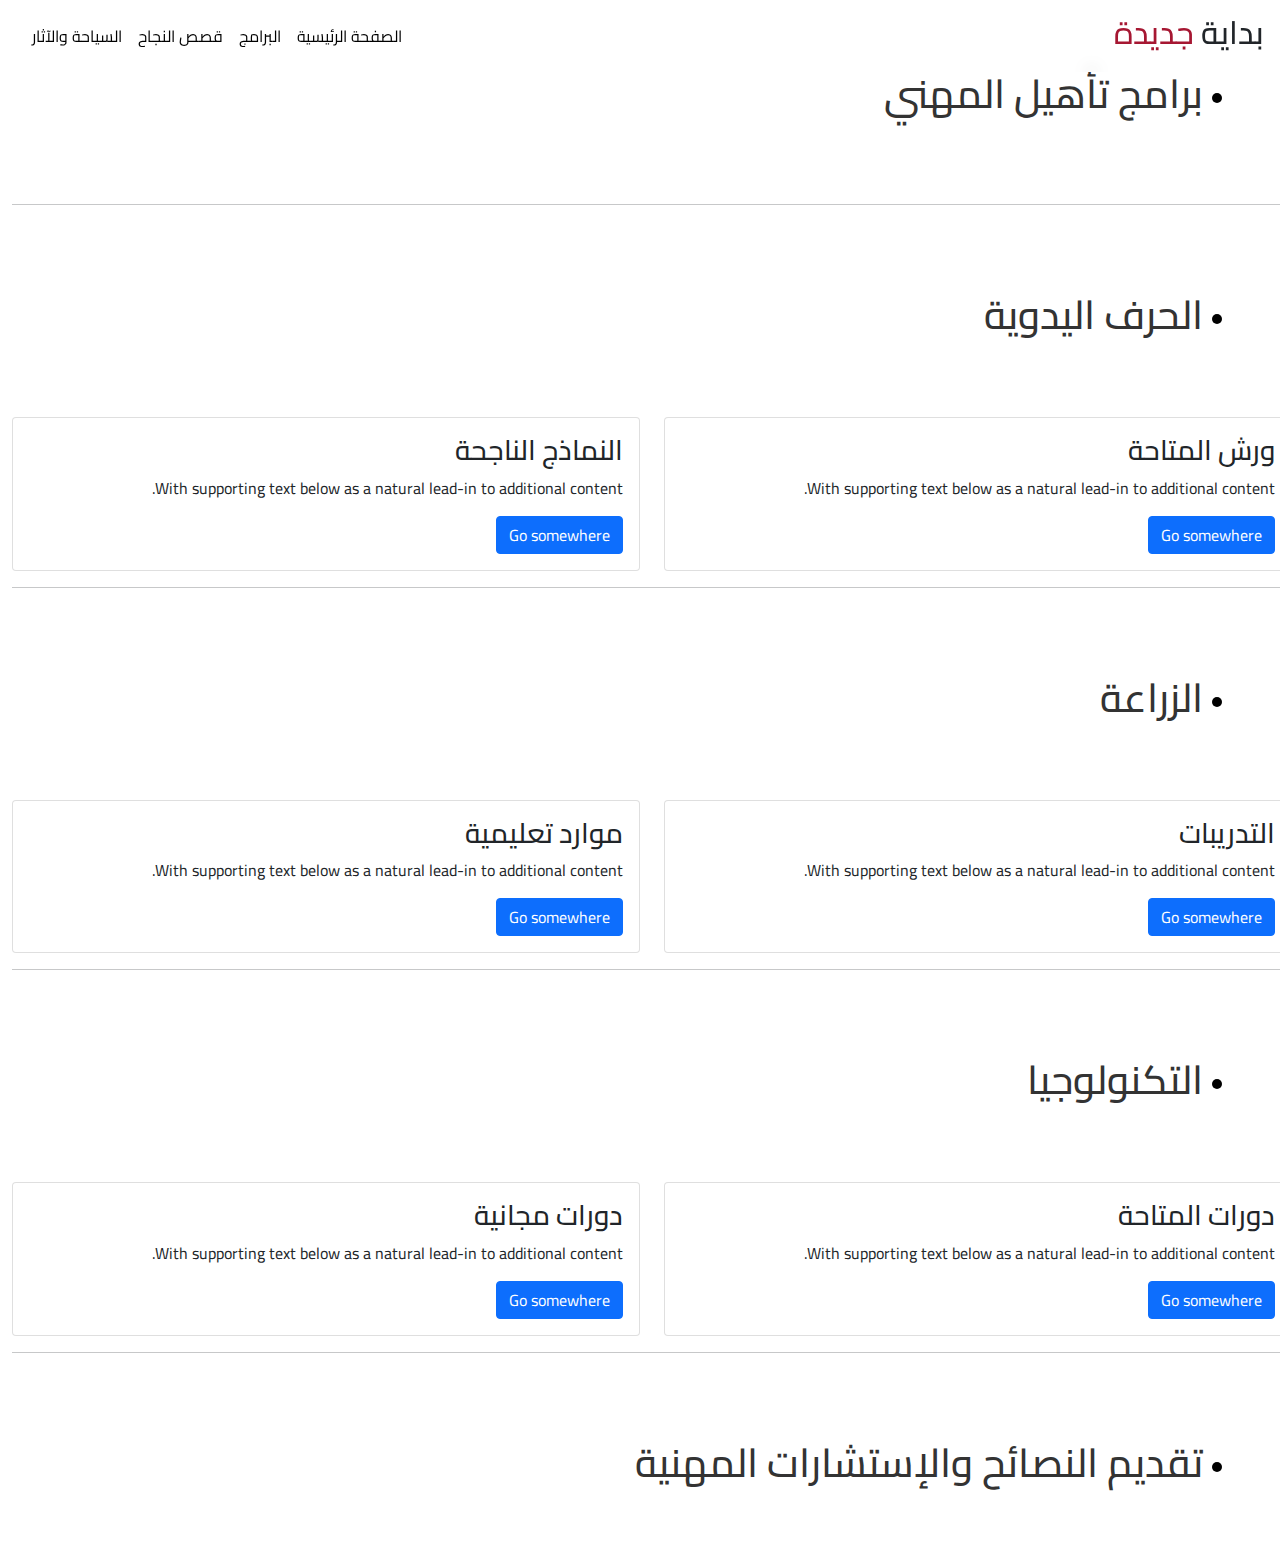
<file: index-th.html>
<!DOCTYPE html>
<html lang="en" dir="rtl">
<head>
    <meta charset="UTF-8">
    <meta name="viewport" content="width=device-width, initial-scale=1.0">
    <title>التأهيل المهني</title>
    <link rel="stylesheet" href="animation3/style-th.css">
    <link rel="Preconnect" href="https://fonts.gstatic.com">
    <link rel="stylesheet" href="css/bootstrap.min.css">
    <link rel="preconnect" href="https://fonts.googleapis.com">
    <link rel="preconnect" href="https://fonts.gstatic.com" crossorigin>
    <link href="https://fonts.googleapis.com/css2?family=Cairo:wght@200..1000&display=swap" rel="stylesheet">
        <link rel="icon" href="Image/202408290714421442.jpg">
</head>
<body>
            <!-- navbare -->
            <nav class="navbar navbar-expand-lg  fixed-top">
              <div class="container-fluid">
                <a class="navbar-brand" href="index.html#ne"><h2 class="logo text-dark" > بداية <span>جديدة</span></h2></a>
                <button class="navbar-toggler" type="button" data-bs-toggle="collapse" data-bs-target="#navbarSupportedContent" aria-controls="navbarSupportedContent" aria-expanded="false" aria-label="Toggle navigation">
                  <span class="navbar-toggler-icon"><svg xmlns="http://www.w3.org/2000/svg" width="20" height="20" fill="currentColor" class="bi bi-list" viewBox="0 0 16 16">
                    <path fill-rule="evenodd" d="M2.5 12a.5.5 0 0 1 .5-.5h10a.5.5 0 0 1 0 1H3a.5.5 0 0 1-.5-.5m0-4a.5.5 0 0 1 .5-.5h10a.5.5 0 0 1 0 1H3a.5.5 0 0 1-.5-.5m0-4a.5.5 0 0 1 .5-.5h10a.5.5 0 0 1 0 1H3a.5.5 0 0 1-.5-.5"/>
                  </svg></span>
                </button>
                <div class="collapse navbar-collapse" id="navbarSupportedContent">
                  <ul class="navbar-nav me-auto mb-2 mb-lg-0">
                    <li class="nav-item">
                      <a class="nav-link active " aria-current="page" href="index_t.html#on">الصفحة الرئيسية </a>
                    </li>
                    <li class="nav-item ">
                      <a class="nav-link " href="index.html#pr">البرامج</a>
                    </li>
                    <li class="nav-item">
                      <a class="nav-link " href="index.html#su">قصص النجاح</a>
                    </li>
                    <li class="nav-item">
                      <a class="nav-link " href="index.html#tr">السياحة والآثار  </a>
                    </li>
                  </ul>
                </div>
              </div>
            </nav>
                    <!---------------------------- section  one ----------------------------------------->
                    <section class="tah">
                        <h1 class="with-circle">  برامج تأهيل المهني</h1> 
                        
                    </section>
                    <hr>
                    <!---------------------------- section  two ----------------------------------------->
                    <section class="tah">
                        <h1 class="with-circle">    الحرف اليدوية</h1> 
                        
                        <div class="row">
                            <div class="col-sm-6 mb-3 mb-sm-0">
                              <div class="card">
                                <div class="card-body">
                                  <h3 class="card-title">ورش  المتاحة</h3>
                                  <p class="card-text">With supporting text below as a natural lead-in to additional content.</p>
                                  <a href="#" class="btn btn-primary">Go somewhere</a>
                                </div>
                              </div>
                            </div>
                            <div class="col-sm-6">
                              <div class="card">
                                <div class="card-body">
                                  <h3 class="card-title">النماذج الناجحة</h3>
                                  <p class="card-text">With supporting text below as a natural lead-in to additional content.</p>
                                  <a href="#" class="btn btn-primary">Go somewhere</a>
                                </div>
                              </div>
                            </div>
                          </div>
                    </section>
                    <hr>
                    <!---------------------------- section  there ----------------------------------------->
                    <section class="tah">
                        <h1 class="with-circle">    الزراعة </h1> 
                        
                        <div class="row">
                            <div class="col-sm-6 mb-3 mb-sm-0">
                              <div class="card">
                                <div class="card-body">
                                  <h3 class="card-title">  التدريبات</h3>
                                  <p class="card-text">With supporting text below as a natural lead-in to additional content.</p>
                                  <a href="#" class="btn btn-primary">Go somewhere</a>
                                </div>
                              </div>
                            </div>
                            <div class="col-sm-6">
                              <div class="card">
                                <div class="card-body">
                                  <h3 class="card-title"> موارد تعليمية</h3>
                                  <p class="card-text">With supporting text below as a natural lead-in to additional content.</p>
                                  <a href="#" class="btn btn-primary">Go somewhere</a>
                                </div>
                              </div>
                            </div>
                          </div>
                    </section>
                     <!---------------------------- section  four----------------------------------------->
<hr>
                     <section class="tah">
                        <h1 class="with-circle">    التكنولوجيا </h1> 
                        
                        <div class="row">
                            <div class="col-sm-6 mb-3 mb-sm-0">
                              <div class="card">
                                <div class="card-body">
                                  <h3 class="card-title">  دورات المتاحة</h3>
                                  <p class="card-text">With supporting text below as a natural lead-in to additional content.</p>
                                  <a href="#" class="btn btn-primary">Go somewhere</a>
                                </div>
                              </div>
                            </div>
                            <div class="col-sm-6">
                              <div class="card">
                                <div class="card-body">
                                  <h3 class="card-title"> دورات مجانية</h3>
                                  <p class="card-text">With supporting text below as a natural lead-in to additional content.</p>
                                  <a href="#" class="btn btn-primary">Go somewhere</a>
                                </div>
                              </div>
                            </div>
                          </div>
                    </section>
                    <hr>
                    <!---------------------------- section  five ----------------------------------------->
                    <section class="tah">
                        <h1 class="with-circle">   تقديم النصائح والإستشارات المهنية</h1> 
                         
                        
                    </section>
</body>
</html>
</file>
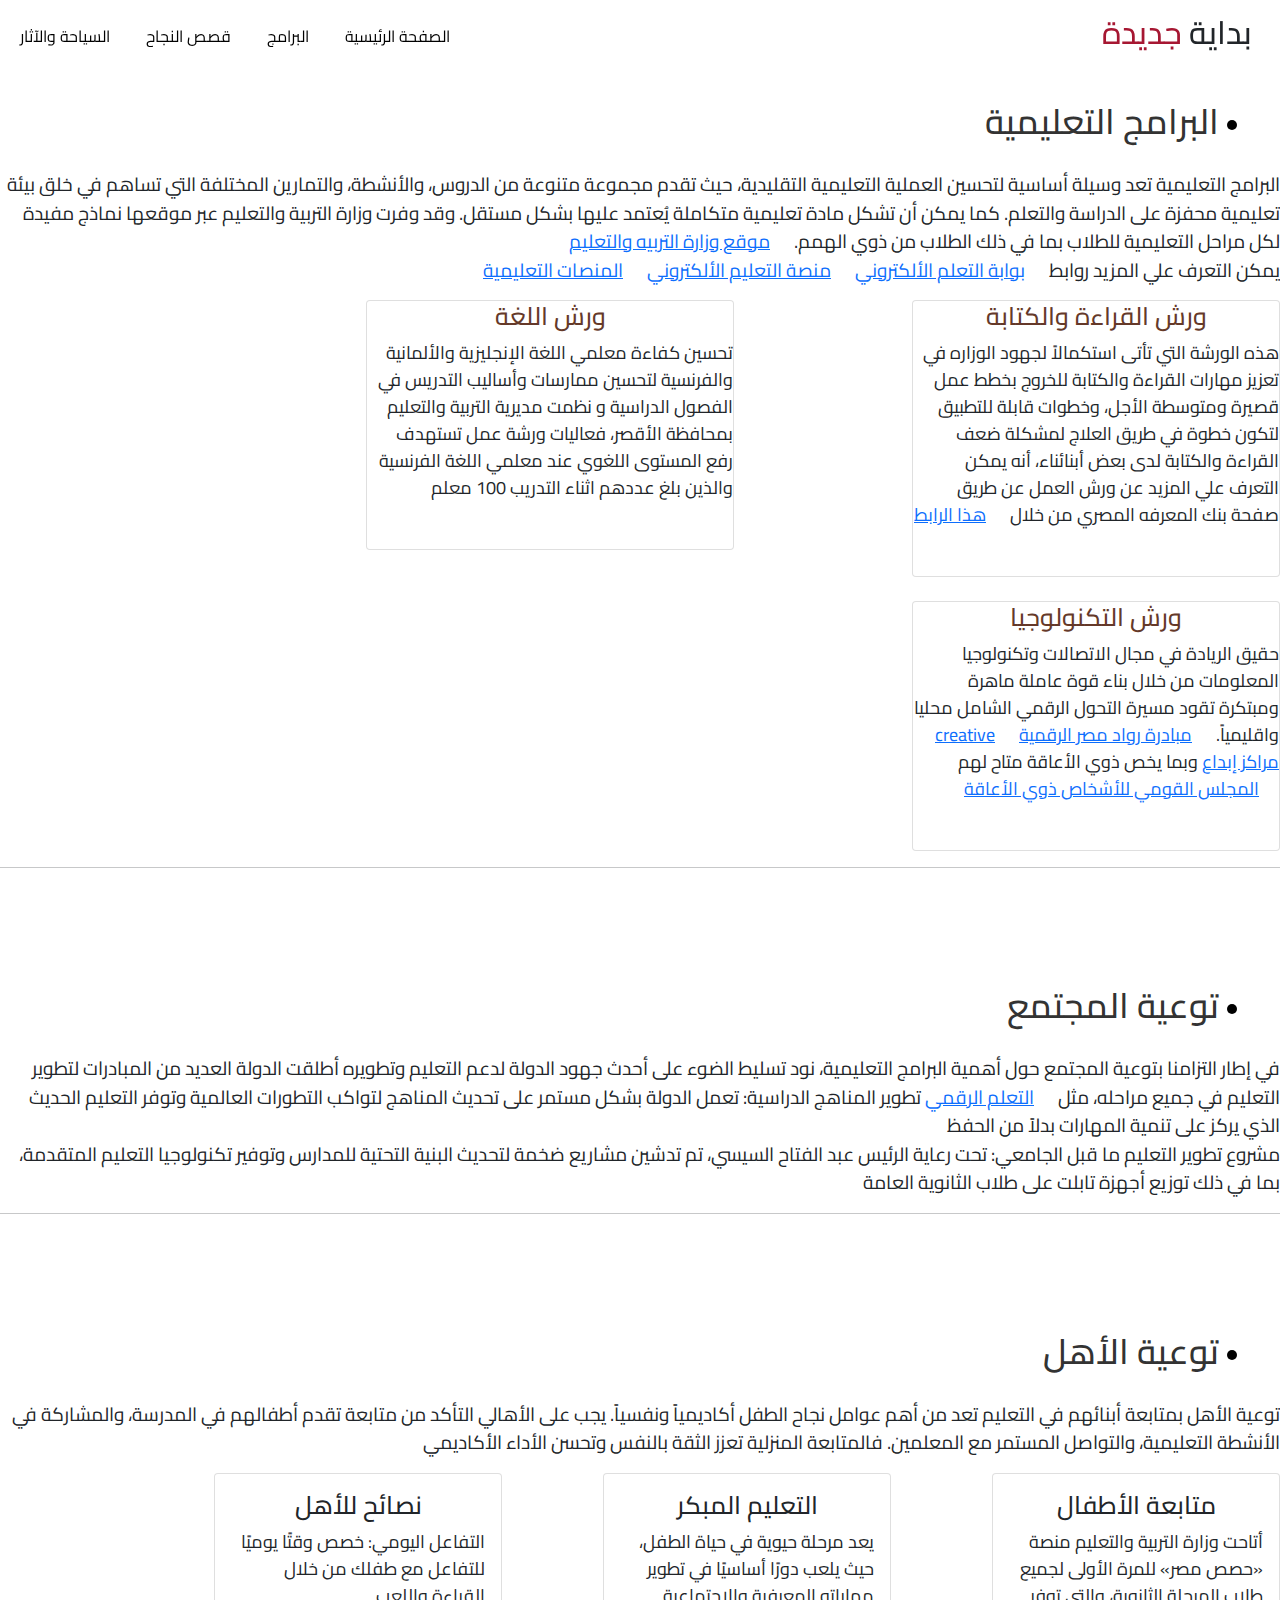
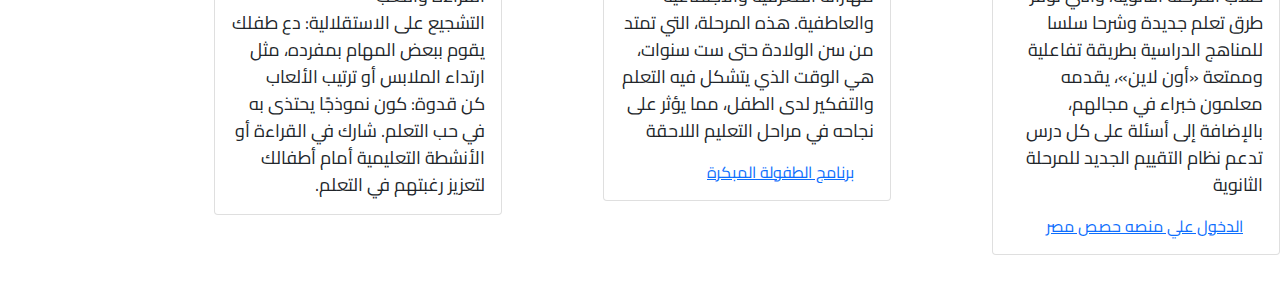
<file: index_t.html>
<!DOCTYPE html>
<html lang="en" dir="rtl">
<head>
    <meta charset="UTF-8">
    <meta name="viewport" content="width=device-width, initial-scale=1.0">
    <title>البرامج التعليمية</title>
    <link rel="stylesheet" href="animation2/style-t.css">
    <link rel="Preconnect" href="https://fonts.gstatic.com">
    <link rel="stylesheet" href="css/bootstrap.min.css">
 
    <link rel="preconnect" href="https://fonts.googleapis.com">
    <link rel="preconnect" href="https://fonts.gstatic.com" crossorigin>
    <link href="https://fonts.googleapis.com/css2?family=Cairo:wght@200..1000&display=swap" rel="stylesheet">
        <link rel="icon" href="Image/202408290714421442.jpg">
</head>
<body>
        <!-------------------------------------- navbare ------------------------------>

    <nav class="navbar navbar-expand-lg  fixed-top">
      <div class="container-fluid">
        <a class="navbar-brand" href="index.html#ne"><h2 class="logo text-dark" > بداية <span>جديدة</span></h2></a>
        <button class="navbar-toggler" type="button" data-bs-toggle="collapse" data-bs-target="#navbarSupportedContent" aria-controls="navbarSupportedContent" aria-expanded="false" aria-label="Toggle navigation">
          <span class="navbar-toggler-icon"><svg xmlns="http://www.w3.org/2000/svg" width="20" height="20" fill="currentColor" class="bi bi-list" viewBox="0 0 16 16">
            <path fill-rule="evenodd" d="M2.5 12a.5.5 0 0 1 .5-.5h10a.5.5 0 0 1 0 1H3a.5.5 0 0 1-.5-.5m0-4a.5.5 0 0 1 .5-.5h10a.5.5 0 0 1 0 1H3a.5.5 0 0 1-.5-.5m0-4a.5.5 0 0 1 .5-.5h10a.5.5 0 0 1 0 1H3a.5.5 0 0 1-.5-.5"/>
          </svg></span>
        </button>
        <div class="collapse navbar-collapse" id="navbarSupportedContent">
          <ul class="navbar-nav me-auto mb-2 mb-lg-0">
            <li class="nav-item">
              <a class="nav-link active " aria-current="page" href="index_t.html#on">الصفحة الرئيسية </a>
            </li>
            <li class="nav-item ">
              <a class="nav-link " href="index.html#pr">البرامج</a>
            </li>
            <li class="nav-item">
              <a class="nav-link " href="index.html#su">قصص النجاح</a>
            </li>
            <li class="nav-item">
              <a class="nav-link " href="index.html#tr">السياحة والآثار  </a>
            </li>
          </ul>
        </div>
      </div>
    </nav>
    
             <!---------------------------- section  one ----------------------------------------->
             <section>

            
                <h1 class="with-circle" >  البرامج التعليمية</h1> 
                 <p>
                   البرامج التعليمية تعد وسيلة أساسية لتحسين العملية التعليمية التقليدية، حيث تقدم مجموعة متنوعة من الدروس، والأنشطة، والتمارين المختلفة التي تساهم في خلق بيئة تعليمية محفزة على الدراسة والتعلم. كما يمكن أن تشكل مادة تعليمية متكاملة يُعتمد عليها بشكل مستقل. وقد وفرت وزارة التربية والتعليم عبر موقعها نماذج مفيدة لكل مراحل التعليمية للطلاب بما في ذلك الطلاب من ذوي الهمم.
                 <a href="https://moe.gov.eg/"> موقع وزارة التربيه والتعليم</a>
                 <br>
                 يمكن التعرف علي المزيد روابط  <a href="https://moe.gov.eg/elearningenterypage/e-learning/?schoolStageId=1582&schoolYearId=1935&schoolSubjectId=7622&schoolTermId=1584&contentTypeId=26636&pageIndex=0&sortBy=0"> بوابة التعلم الألكتروني</a>
                 <a href="https://moe.gov.eg/elearningenterypage/#">منصة التعليم الألكتروني</a> 
                 <a href="https://moe.gov.eg/ar/educationalplatform">المنصات التعليمية</a>
                </p>

             <div class="row row-cols-1 row-cols-md-2 g-4" style="margin-left: 200px;" id="wor">
                <div class="col">
                  <div class="card" style="width: 23rem;">
                    <h2 class="card-title">ورش القراءة والكتابة</h2>
                      <p class="card-text"> هذه الورشة التي تأتى استكمالاً لجهود الوزاره في تعزيز مهارات القراءة والكتابة للخروج بخطط عمل قصيرة ومتوسطة الأجل، وخطوات قابلة للتطبيق لتكون خطوة في طريق العلاج لمشكلة ضعف القراءة والكتابة لدى بعض أبنائناء، أنه يمكن التعرف علي المزيد عن ورش العمل عن طريق صفحة بنك المعرفه المصري من خلال  <a href="https://www.facebook.com/EgyptianKnowledgeBank">هذا الرابط</a></p>
                    <!-- <a href=""><img src="Image/hand-drawn-poetry-illustration.png" class="card-img-top" alt="..."></a> -->
                    <div class="card-body">
                      
                    </div>
                  </div>
                </div>
                <div class="col">
                  <div class="card"style="width: 23rem;">
                    <h2 class="card-title">ورش اللغة</h2>
                    <p class="card-text">تحسين كفاءة معلمي اللغة الإنجليزية والألمانية والفرنسية لتحسين ممارسات وأساليب التدريس في الفصول الدراسية و نظمت مديرية التربية والتعليم بمحافظة الأقصر، فعاليات ورشة عمل تستهدف رفع المستوى اللغوي عند معلمي اللغة الفرنسية والذين بلغ عددهم اثناء التدريب 100 معلم</p>
                    <!-- <a href=""><img src="Image/flat-international-mother-language-day-illustration.png" class="card-img-top" alt="..."></a> -->
                    <div class="card-body">
                   
                    </div>
                  </div>
                </div>
                <div class="col">
                  <div class="card" style="width: 23rem;">
                    <h2 class="card-title">ورش التكنولوجيا</h2>
                      <p class="card-text">حقيق الريادة في مجال الاتصالات وتكنولوجيا المعلومات من خلال بناء قوة عاملة ماهرة ومبتكرة تقود مسيرة التحول الرقمي الشامل محليا واقليمياً.
                        <a href="https://depi.gov.eg/">مبادرة رواد مصر الرقمية</a>
                        <a href="https://tiec.gov.eg/Arabic/Programs/Innovation-Hubs/Pages/default.aspx#:~:text=%D9%86%D8%A8%D8%B0%D8%A9%20%D8%B9%D9%86%20%D9%85%D8%B1%D8%A7%D9%83%D8%B2%20%D8%A7%D9%84%D8%A5%D8%A8%D8%AF%D8%A7%D8%B9%20%D8%A7%D9%84%D8%B1%D9%82%D9%85%D9%8A%D8%A9.%20%D9%8A%D9%8F%D8%B9%D8%AA%D8%A8%D8%B1%20%D8%A7%D9%84%D9%85%D8%B4%D8%B1%D9%88%D8%B9%20%D9%85%D9%8F%D8%A8%D8%A7%D8%AF%D8%B1%D8%A9">creative مراكز إبداع</a>
                        وبما يخص ذوي الأعاقة متاح لهم <a href="https://www.bing.com/ck/a?!&&p=3c14083f7179026aa73cda7dd8e0d3a70c360f75c7ecbcb48b1d3a4a1af887e6JmltdHM9MTcyNzU2ODAwMA&ptn=3&ver=2&hsh=4&fclid=21aac9c5-ee3d-69ec-0589-dab6ef4168c8&psq=%d8%a7%d9%84%d9%85%d8%b1%d9%83%d8%b2+%d8%a7%d9%84%d9%82%d9%88%d9%85%d9%8a+%d9%84%d9%84%d8%aa%d9%83%d9%86%d9%88%d9%84%d9%88%d8%ac%d9%8a%d8%a7+%d9%84%d8%b0%d9%88%d9%8a+%d8%a7%d9%84%d8%a7%d8%ad%d8%aa%d9%8a%d8%a7%d8%ac%d8%a7%d8%aa+%d8%a7%d9%84%d8%ae%d8%a7%d8%b5%d8%a9&u=a1aHR0cHM6Ly93d3cuZmFjZWJvb2suY29tL05DUERFR1lQVC8jOn46dGV4dD3Yp9mE2YXYrNmE2LMg2KfZhNmC2YjZhdmKINmE2YTYo9i02K7Yp9i1INiw2YjZiiDYp9mE2KXYudin2YLYqSAtINmF2LXYseKAjiwg4oCO2KfZhNmC2KfZh9ix2KnigI4u&ntb=1">المجلس القومي للأشخاص ذوي الأعاقة</a>
                      </p>
                    <!-- <a href=""><img src="Image/cross-platform-frameworks-abstract-concept-illustration.png" class="card-img-top" alt="..."></a> -->
                    <div class="card-body">
                      
                    </div>
                  </div>
                </div>
              </div>
        </div>
    </section>
     <!---------------------------- section  two ----------------------------------------->
     <hr>
     <section class="pe">
     <h1 class="with-circle">  توعية المجتمع</h1> 
     <p>
      في إطار التزامنا بتوعية المجتمع حول أهمية البرامج التعليمية، نود تسليط الضوء على أحدث جهود الدولة لدعم التعليم وتطويره   أطلقت الدولة العديد من المبادرات لتطوير التعليم في جميع مراحله، مثل <a href="https://www.itida.gov.eg/arabic/Programs/future-work-is-digital/Pages/default.aspx#:~:text=%D8%AA%D8%A4%D9%85%D9%86%20%D9%87%D9%8A%D8%A6%D8%A9%20%D8%AA%D9%86%D9%85%D9%8A%D8%A9%20%D8%B5%D9%86%D8%A7%D8%B9%D8%A9%20%D8%AA%D9%83%D9%86%D9%88%D9%84%D9%88%D8%AC%D9%8A%D8%A7%20%D8%A7%D9%84%D9%85%D8%B9%D9%84%D9%88%D9%85%D8%A7%D8%AA%20%D8%A8%D8%A3%D9%86%20%D8%A7%D9%84%D8%AA%D8%AD%D9%88%D9%84">التعلم الرقمي</a>
      تطوير المناهج الدراسية: تعمل الدولة بشكل مستمر على تحديث المناهج لتواكب التطورات العالمية وتوفر التعليم الحديث الذي يركز على تنمية المهارات بدلاً من الحفظ 
      <br>مشروع تطوير التعليم ما قبل الجامعي: تحت رعاية الرئيس عبد الفتاح السيسي، تم تدشين مشاريع ضخمة لتحديث البنية التحتية للمدارس وتوفير تكنولوجيا التعليم المتقدمة، بما في ذلك توزيع أجهزة تابلت على طلاب الثانوية العامة
     </p>
    </section>
     
    <!---------------------------- section  four ----------------------------------------->
    <hr>
    <section class="par">
      <h1 class="with-circle">  توعية الأهل </h1> 
      <p>
        توعية الأهل بمتابعة أبنائهم في التعليم تعد من أهم عوامل نجاح الطفل أكاديمياً ونفسياً. يجب على الأهالي التأكد من متابعة تقدم أطفالهم في المدرسة، والمشاركة في الأنشطة التعليمية، والتواصل المستمر مع المعلمين. فالمتابعة المنزلية تعزز الثقة بالنفس وتحسن الأداء الأكاديمي
      </p>
      <div class="row" style="margin-left: 125px; margin-bottom: 50px;" >
        <div class="col-md-4">
          <div class="card" style="width: 18rem;">
            <div class="card-body">
              <h3 class="card-title">متابعة الأطفال</h3>
              <p class="card-text">أتاحت وزارة التربية والتعليم منصة «حصص مصر» للمرة الأولى لجميع طلاب المرحلة الثانوية، والتي توفر طرق تعلم جديدة وشرحا سلسا للمناهج الدراسية بطريقة تفاعلية وممتعة «أون لاين»، يقدمه معلمون خبراء في مجالهم، بالإضافة إلى أسئلة على كل درس تدعم نظام التقييم الجديد للمرحلة الثانوية
               
              </p>
              <a href="https://www.hesas.eg/landing"class="card-link">الدخول علي منصه حصص مصر</a>
              <!-- <a href="#" class="card-link">Another link</a> -->
            </div>
          </div>
        </div>
      
        <div class="col-md-4">
          <div class="card" style="width: 18rem;">
            <div class="card-body">
              <h3 class="card-title">التعليم المبكر</h3>
              <!-- <h6 class="card-subtitle mb-2 text-body-secondary">Card subtitle 2</h6> -->
              <p class="card-text">يعد مرحلة حيوية في حياة الطفل، حيث يلعب دورًا أساسيًا في تطوير مهاراته المعرفية والاجتماعية والعاطفية. هذه المرحلة، التي تمتد من سن الولادة حتى ست سنوات، هي الوقت الذي يتشكل فيه التعلم والتفكير لدى الطفل، مما يؤثر على نجاحه في مراحل التعليم اللاحقة</p>
              <a href="https://www.moss.gov.eg/ar-eg/Pages/program-details.aspx?pid=19#:~:text=%D8%A5%D8%AF%D8%B1%D8%A7%D9%83%D8%A7%D9%8B%20%D9%85%D9%86%20%D9%88%D8%B2%D8%A7%D8%B1%D8%A9%20%D8%A7%D9%84%D8%AA%D8%B6%D8%A7%D9%85%D9%86%20%D8%A7%D9%84%D8%A5%D8%AC%D8%AA%D9%85%D8%A7%D8%B9%D9%8A%20%D8%A8%D8%A3%D9%87%D9%85%D9%8A%D8%A9%20%D9%85%D8%B1%D8%AD%D9%84%D8%A9%20%D8%A7%D9%84%D8%B7%D9%81%D9%88%D9%84%D8%A9,%D8%B3%D9%86%D9%88%D8%A7%D8%AA%20%D9%88%D9%87%D9%89%20%D9%81%D8%AA%D8%B1%D8%A9%20%D9%85%D8%A7%20%D9%82%D8%A8%D9%84%20%D8%A7%D9%84%D8%A7%D9%84%D8%AA%D8%AD%D8%A7%D9%82%20%D8%A8%D8%A7%D9%84%D8%AA%D8%B9%D9%84%D9%8A%D9%85%20%D8%A7%D9%84%D8%A3%D8%B3%D8%A7%D8%B3%D9%8A." class="card-link">برنامج الطفولة المبكرة </a>
             
              <!-- <a href="#" class="card-link">Another link</a> -->
            </div>
          </div>
        </div>
      
        <div class="col-md-4">
          <div class="card" style="width: 18rem;">
            <div class="card-body">
              <h3 class="card-title">نصائح للأهل</h3>
              <!-- <h6 class="card-subtitle mb-2 text-body-secondary">Card subtitle 3</h6> -->
              <p class="card-text">  التفاعل اليومي: خصص وقتًا يوميًا للتفاعل مع طفلك من خلال القراءة واللعب <br>
                التشجيع على الاستقلالية: دع طفلك يقوم ببعض المهام بمفرده، مثل ارتداء الملابس أو ترتيب الألعاب <br>
                كن قدوة: كون نموذجًا يحتذى به في حب التعلم. شارك في القراءة أو الأنشطة التعليمية أمام أطفالك لتعزيز رغبتهم في التعلم.  </p>
              <!-- <a href="#" class="card-link">Card link</a> -->
              <!-- <a href="#" class="card-link">Another link</a> -->
            </div>
          </div>
        </div>
      </div>
      
    </section>
</body>
</html>
</file>
<file: animation/style.css>
* {
  padding: 0;
  margin: 0;
  box-sizing: border-box;
  font-family: 'Cairo', sans-serif;
}
/* navbar */
span{
  color: #a61732;
}
nav {
  
  backdrop-filter: blur(8px) !important;
  background: transparent !important; 
  background-color: #ffffff9f !important;


}
.nav-link{
  color: black !important;
}
.nav-link:hover {
    color: #ea1538!important;
    transition: .3s ;
    
}
/* header{
  background-color: #baaeae3a;
 
} */

/* Section one */
.one {
  padding: 20px;
  background-color: #ffffff;
}



h1 {
  text-align: right;
  margin-left:250px;
  color: #333;
  padding: 20px 0;
  
}
.video-container {
  display: flex;
  align-items: center; /* لضمان محاذاة الفيديو والنص عموديًا */
  justify-content: space-between; /* توزيع العناصر أفقيًا */
  gap: 20px; /* إضافة مسافة بين النص والفيديو */
}

.v-w {
  width: 100%; /* تخصيص عرض معين للنص */
  text-align: right; /* محاذاة النص إلى اليمين */
  margin-left: 40px;
  line-height: 2;
}

.col-8 {
  width: 60%; /* تخصيص عرض معين للفيديو */
}


.info {
  display: flex;
  align-items: center;
  flex-wrap: wrap;
}

.info p {
  line-height: 1.6;
  font-size: 18px;
  max-width: 100%;
  margin-left: 20px;
  flex: 1;
  text-align: right;
}

.photo {
  width: 100%;
  max-width: 400px;
  margin-right: 20px;
}

/* Section two */
.t-circle::before {
  content: "";
  display: inline-block;
  width: 10px;
  height: 10px;
  background-color: black;
  border-radius: 50%;
  margin-right: -145px;
  vertical-align: middle;
}
.t-circle{
  text-align: right;
  margin-right: 200px;
  font-size: 35px;
}
.row h3{
  font-size: 25px;
  padding-bottom: 20px;
}

.info p{
  width: 50px;
  font-size: 25px;
  text-align: justify;
  /* text-align: right; */
  line-height: 2;
}
/* Section three */

.th-circle {
  text-align: right;
  margin-right: 80px;
  font-size: 35px;
}

.th-circle::before {
  content: "";
  display: inline-block;
  width: 9px;
  height: 9px;
  background-color: black;
  border-radius: 50%;
  /* margin-right: -50px; Adjusted margin for better alignment */
}
.spo h3{
margin-right: 30PX;
font-size: 25px;
line-height: 2;
text-align: right;
}

.spo-o, .spo-a, .spo-n {
  display: flex;                /* لجعل المحتوى بجانب بعضه البعض */
  justify-content: space-between; /* توزيع المساحة بين الصورة والنص */
  align-items: center;          /* محاذاة العناصر عموديًا في المنتصف */
  margin-bottom: 20px;          /* إضافة مساحة أسفل العنصر */
}

.spo-w {
  text-align: justify;
  
  flex: 1;                      /* السماح للنص بملء المساحة المتبقية */
  margin-right: 20px;           /* مسافة بين النص والصورة */
  font-size: 20px;           /* حجم مناسب للنص */
  
  line-height: 2;
}

.photo {
  width: 50%;                   /* جعل الصورة تأخذ نصف العرض */
  max-width: 400px;             /* أقصى عرض للصورة */
  height: auto;                 /* الحفاظ على نسبة العرض والارتفاع */
  border: 4px solid #ddd;       /* إطار حول الصورة */
  border-radius: 10px;          /* زوايا مستديرة للإطار */
  box-shadow: 0px 4px 10px rgba(0, 0, 0, 0.1); /* ظل خفيف للصورة */
}
.btnbtn-secondarydropdown-toggle{
background:none;
border: none;
}

/* footer */
footer{
    

  background: rgb(27, 27, 27);
  position: relative;
    min-height: 100px;
    padding: 20px 50px;
    display: flex;
    justify-content: center;
    align-items: center;
    flex-direction: column;
   margin-top:15%;
   height: 40vh;
  
  }

  .fo{
    color: white;
  }
  footer p{
    color: white;
    
    font-size: 18px;
      word-spacing: 0.5rem; /* للتحكم في المسافة بين الكلمات */
      letter-spacing: 0.05rem; /* للتحكم في المسافة بين الأحرف */
      line-height: 1.6; /* للتحكم في ارتفاع السطر */
    
    
  }

footer .social-icons{
  display: flex;
  justify-content:center ;
  align-items: center;
padding: 40px;
z-index: 10000;
position: relative;
  top: -38px;
}
.social-icons li{
  list-style: none;
}
.social-icons li a{
  font-size: 2em;
  color: rgb(241, 226, 226);
  display: inline-block;
  margin: 0 10px;
  /* transition: 0.10s; */
}
/* .pf{
  color:rgb(236, 225, 225);
  margin-top: 10px;
  align-items: center;
  justify-content: center;
  display: flex;
  

} */
.social-icon {
  
  width: 100px; /* حجم الأيقونة */
  height: 100px; /* حجم الأيقونة */
  /* border-radius: 50%;  */
  
  box-shadow: 0 2px 5px rgba(0, 0, 0, 0.2); /* إضافة ظل خفيف */
  display: inline-block;
}
</file>
<file: animation5/style-fi.css>
* {
    padding: 0;
    margin: 0;
    box-sizing: border-box;
    font-family: 'Cairo', sans-serif;
  }
  /* nav */
  span{
    color: #a61732;
  }
  nav {
    
    backdrop-filter: blur(8px) !important;
    background: transparent !important; 
    background-color: #ffffff9f !important;
  
  }
  .nav-link{
    color: black !important;
  }
  .nav-link:hover {
      color: #ea1538!important;
      transition: .3s ;
      
  }
/****************************************** sectionone***************************************** */
h1{text-align: right;}
h3{
    text-align: center;
}
</file>
<file: animation4/style-fo.css>
* {
    padding: 0;
    margin: 0;
    box-sizing: border-box;
    font-family: 'Cairo', sans-serif;
  }
  /* nav */
  span{
    color: #a61732;
  }
  nav {
    
    backdrop-filter: blur(8px) !important;
    background: transparent !important; 
    background-color: #ffffff9f !important;
  
  }
  .nav-link{
    color: black !important;
  }
  .nav-link:hover {
      color: #ea1538!important;
      transition: .3s ;
      
  }

/* sectionone */
  .with-circle::before {
    content: "";
    display: inline-block;
    width: 10px;
    height: 10px;
    background-color: black;
    border-radius: 50%;
    
    vertical-align: middle;
  }
  
  h1 {
    text-align: right;
   
    color: #333;
    padding: 20px 0;
  }






/* sectiontwo */



  h2{
    text-align: right;
    padding: 20px 0;
    margin-right: 40px;
  }





  h3{
    text-align: right;
  }
</file>
<file: animation6/style-si.css>
* {
    padding: 0;
    margin: 0;
    box-sizing: border-box;
    font-family: 'Cairo', sans-serif;
  }
  /* nav */
  span{
    color: #a61732;
  }
  nav {
    
    backdrop-filter: blur(8px) !important;
    background: transparent !important; 
    background-color: #ffffff9f !important;
  
  }
  .nav-link{
    color: black !important;
  }
  .nav-link:hover {
      color: #ea1538!important;
      transition: .3s ;
      
  }

/* sectionone */
h1 ,h2{
    text-align: right;
}
/* h2{
    padding: 20px 0;
   
} */
</file>
<file: animation7/style-se.css>
* {
    padding: 0;
    margin: 0;
    box-sizing: border-box;
    font-family: 'Cairo', sans-serif;
  }
  /* nav */
  span{
    color: #a61732;
  }
  nav {
    
    backdrop-filter: blur(8px) !important;
    background: transparent !important; 
    background-color: #ffffff9f !important;
  
  }
  .nav-link{
    color: black !important;
  }
  .nav-link:hover {
      color: #ea1538!important;
      transition: .3s ;
      
  }
 
/* sectionone */
h1{
    text-align: right;
}
h2{
    text-align: right;
  
}
h3{
    text-align: right;
}
</file>
<file: animation3/style-th.css>
* {
    padding: 0;
    margin: 0;
    box-sizing: border-box;
    font-family: 'Cairo', sans-serif;
  }
  /* nav */
  span{
    color: #a61732;
  }
  nav {
    
    backdrop-filter: blur(8px) !important;
    background: transparent !important; 
    background-color: #ffffff9f !important;
  
  }
  .nav-link{
    color: black !important;
  }
  .nav-link:hover {
      color: #ea1538!important;
      transition: .3s ;
      
  }
/****************************************** sectionone***************************************** */

.one-n{
    width: 30px ;
    height: 15vh;
  }
  
  .with-circle::before {
    content: "";
    display: inline-block;
    width: 10px;
    height: 10px;
    background-color: black;
    border-radius: 50%;
    vertical-align: middle;
  }
  
  h1 {
    text-align: right;
    color: #333;
    padding: 70px ;

  }
  h3{
    text-align: right;
  }
</file>
<file: animation2/style-t.css>
* {
    padding: 0;
    margin: 0;
    box-sizing: border-box;
    font-family: 'Cairo', sans-serif;
  }
  /* nav */
  span{
    color: #a61732;
  }
  nav {
    
    backdrop-filter: blur(8px) !important;
    background: transparent !important; 
    background-color: #ffffff9f !important;
  
  }
  .nav-link{
    color: black !important;
  }
  .nav-link:hover {
      color: #ea1538!important;
      transition: .3s ;
      
  }
 

  /****************************************** sectionone***************************************** */
  
 
  .with-circle::before {
    content: "";
    display: inline-block;
    width: 10px;
    height: 10px;
    background-color: black;
    border-radius: 50%;
   
    vertical-align: middle;
  }
  
 .with-circle{
  text-align: right;
 
  padding-top: 100px;
  
  font-size: 35px;
}

h2{
    text-align: center;
    color: rgb(101, 57, 41);
   
}

  /****************************************** section two***************************************** */
.card-title{
  font-size: 25px;
}
  
  h1 {
    text-align: right;
    margin-right:43px;
    color: #333;
    padding: 20px 0;
  }
  h3{
    text-align: center;
  }
  p{
    font-size: 19px;
  }
  .card-text{
 font-size: 18px;
  }
  a {
    margin-right: 20px; /* تعديل المسافة بين الروابط حسب الحاجة */
  }
</file>
